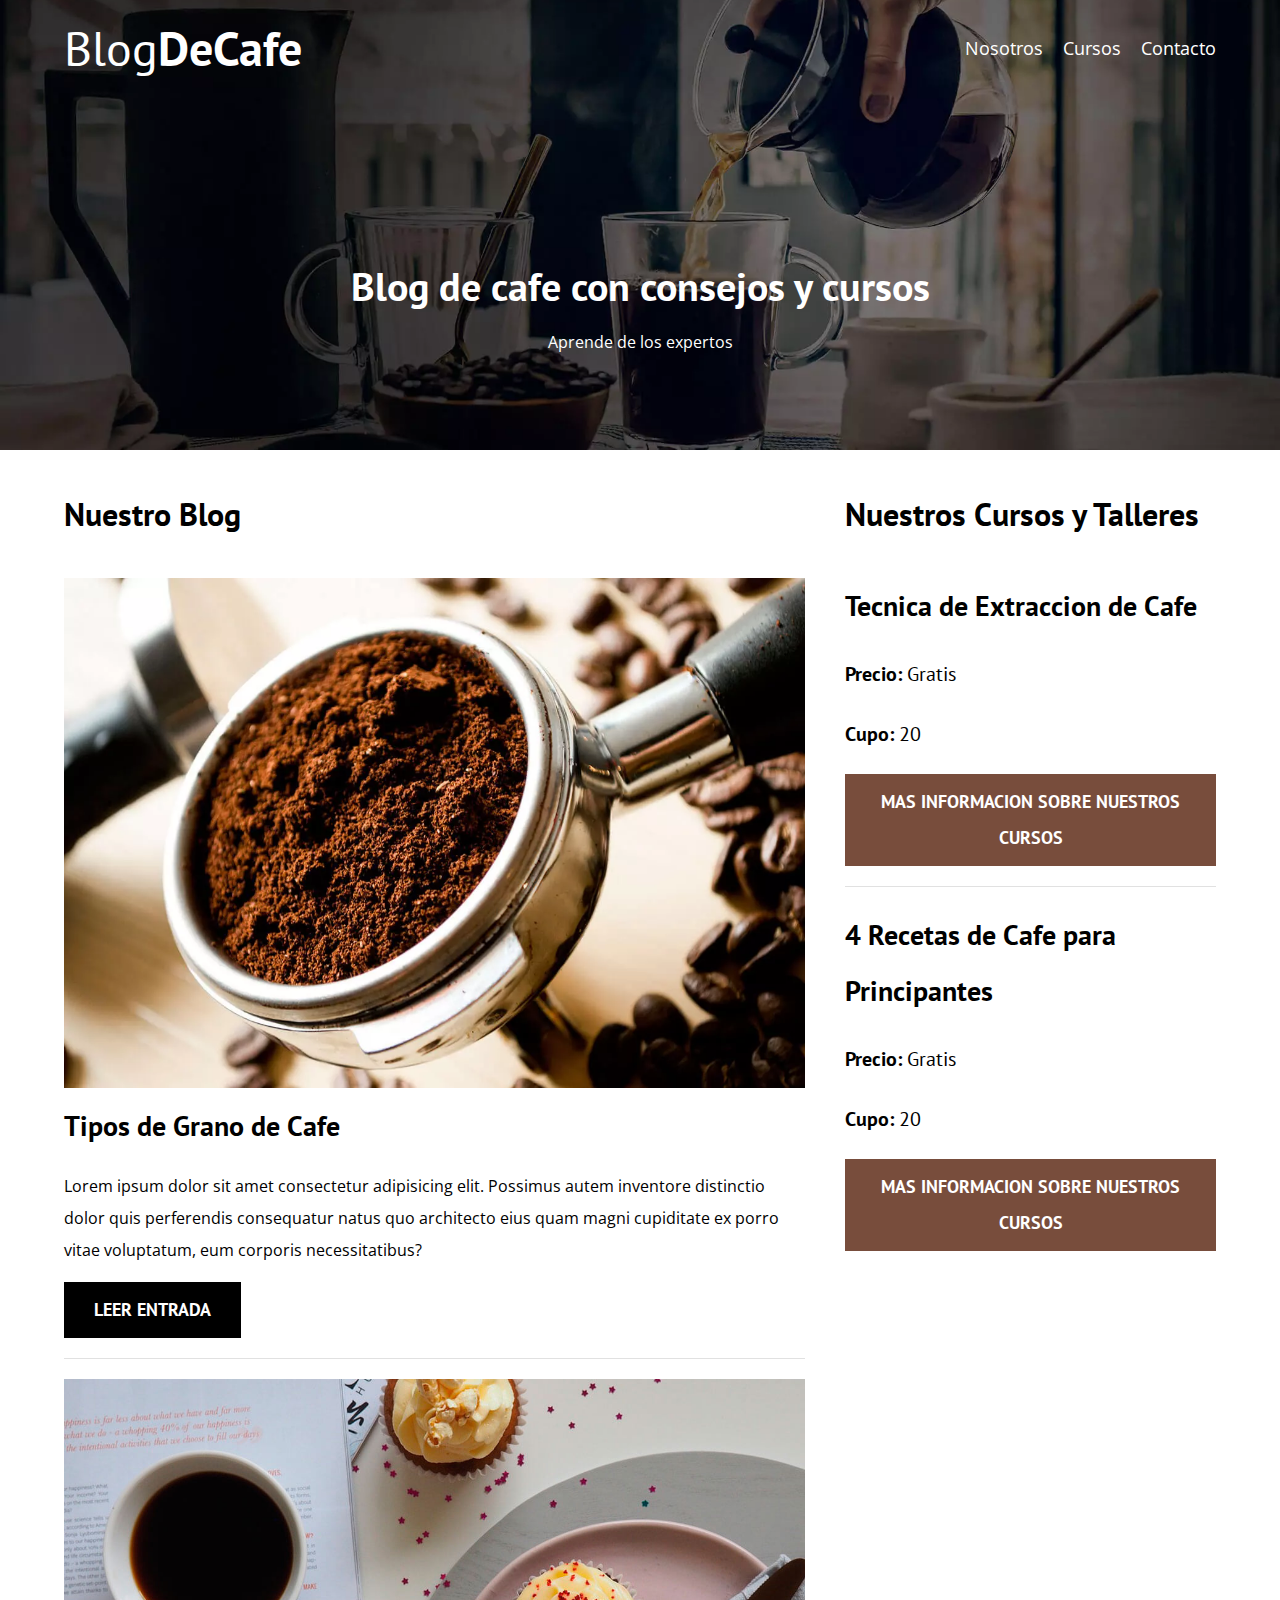
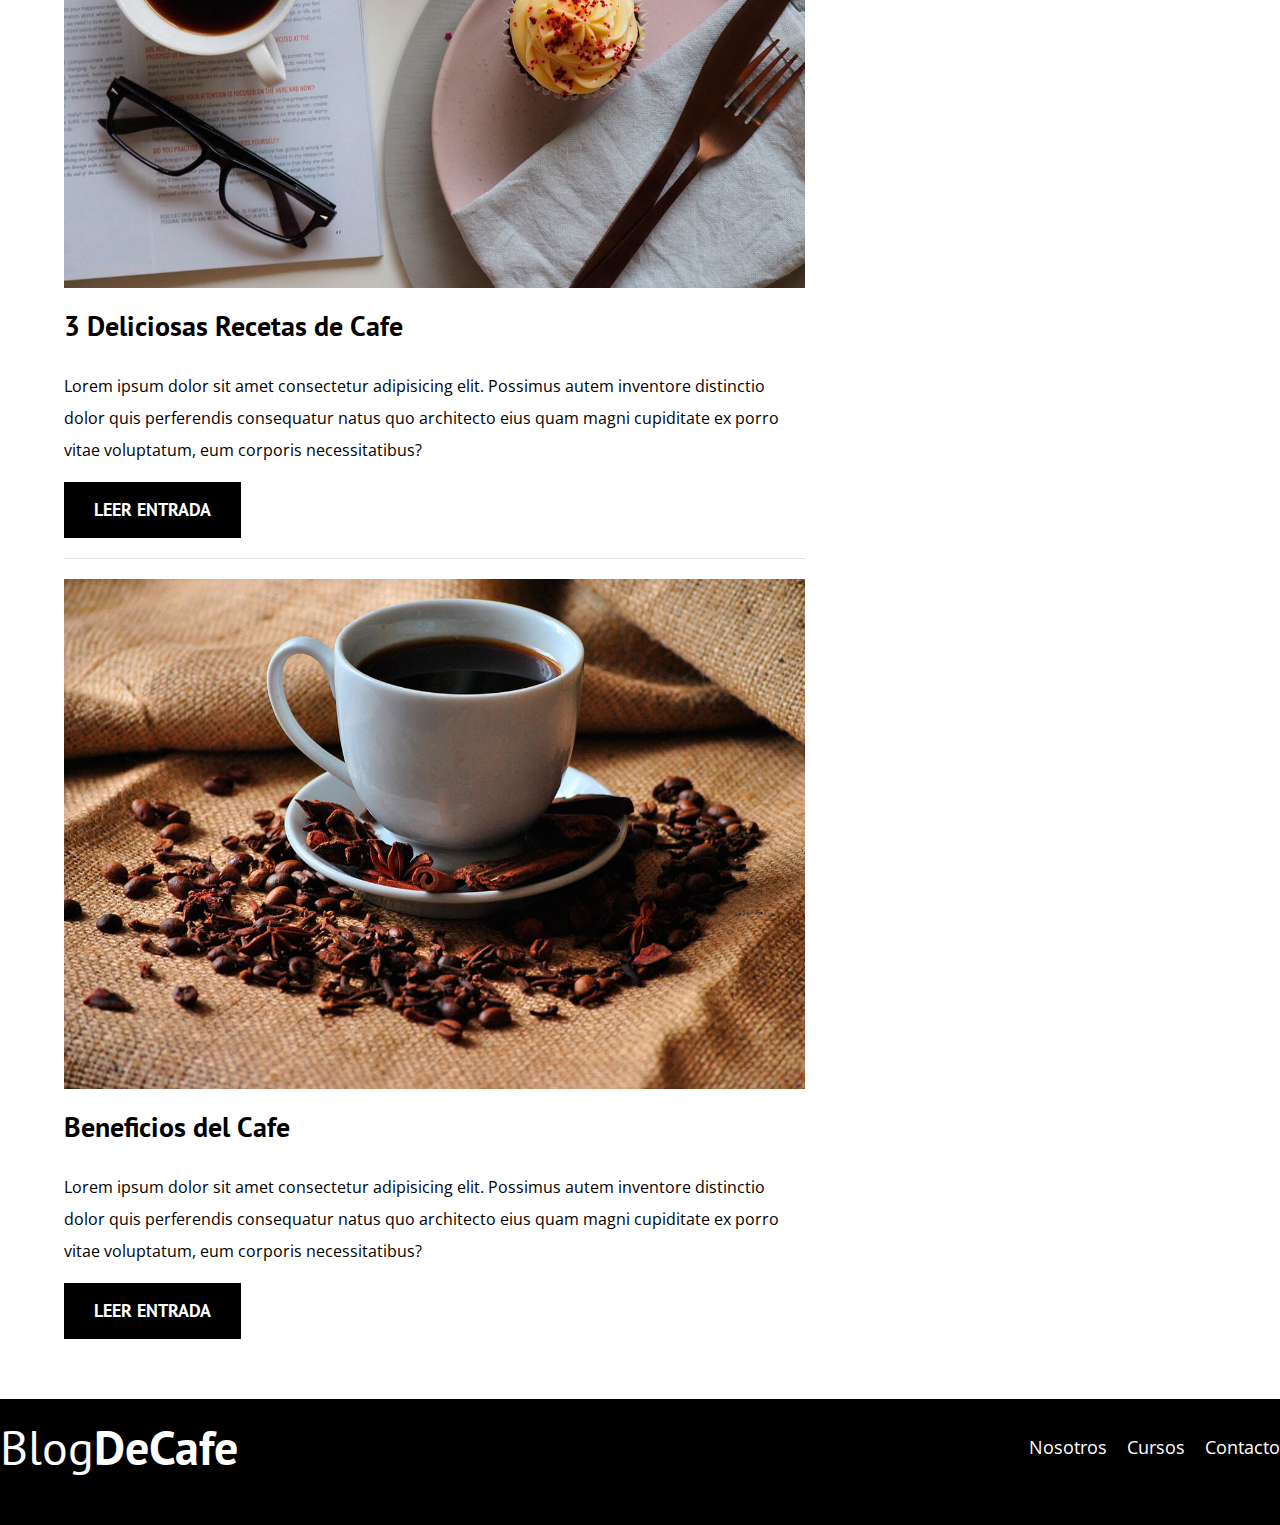
<file: BLOG CAFE/index.html>
<!DOCTYPE html>
<html lang="en">
<head>
    <meta charset="UTF-8">
    <meta name="viewport" content="width=device-width, initial-scale=1.0">
    <title>BlogCafe</title>   
    <meta name="description" content="Pagina web de blog de cafe">
    
    <!-- Prefetch -->
    <link rel="Prefetch" href="nosotros.html" as="document">

    <!-- Preload -->

    <link rel="Preload" href="css/normalize.css" as="style">
    <link rel="stylesheet" href="css/normalize.css">

    <link rel="Preload" href="css/styles.css" as="style">
    <link rel="stylesheet" href="css/styles.css">

    <link rel="Preload" href="https://fonts.googleapis.com/css2?family=Open+Sans&family=PT+Sans:wght@400;700&display=swap" as="font" crossorigin="crossorigin" as="font"> 
    <link href="https://fonts.googleapis.com/css2?family=Open+Sans&family=PT+Sans:wght@400;700&display=swap" rel="stylesheet">

    <link rel="Preload" href="img/blog1.jpg" as="image">

</head>
<body>
    <header class="header">

        <div class="contenedor">
            <div class="barra">
                <a class="logo" href="index.html">
                    <h1 class="logo__nombre no-margin centrar-texto">Blog<span class="logo__bold">DeCafe</span></h1>
                </a>

                <nav class="navegacion">
                    <a href="nosotros.html" class="navegacion__enlace">Nosotros</a>
                    <a href="cursos.html" class="navegacion__enlace">Cursos</a>
                    <a href="contacto.html" class="navegacion__enlace">Contacto</a>
                </nav>
            </div>
        </div>

        <div class="header__texto">
            <h2 class="no-margin">Blog de cafe con consejos y cursos</h2>
            <p class="no-margin">Aprende de los expertos</p>
        </div>
    </header>

    <div class="contenedor contenido-principal">

        <main class="blog">
            <h3>Nuestro Blog</h3>

            <article class="entrada">
                <div class="entrada__imagen">
                    <picture>
                        <source srcset="img/blog1.webp" type="image/webp">
                        <img loading="lazy" src="img/blog1.jpg" alt="imagen blog">
                    </picture>
                    
                </div>

                <div class="entrada__contenido">
                    <h4 class="no-margin">Tipos de Grano de Cafe</h4>
                    <p>Lorem ipsum dolor sit amet consectetur adipisicing elit. Possimus autem inventore distinctio 
                        dolor quis perferendis consequatur natus quo architecto
                        eius quam magni cupiditate ex porro vitae voluptatum, eum corporis necessitatibus?</p>
                    <a href="entrada.html" class="boton boton--primario">Leer Entrada</a>
                </div>
            </article>

            <article class="entrada">
                <div class="entrada__imagen">
                    <img loading="lazy" src="img/blog2.jpg" alt="imagen blog">
                </div>

                <div class="entrada__contenido">
                    <h4 class="no-margin">3 Deliciosas Recetas de Cafe</h4>
                    <p>Lorem ipsum dolor sit amet consectetur adipisicing elit. Possimus autem inventore distinctio 
                        dolor quis perferendis consequatur natus quo architecto
                        eius quam magni cupiditate ex porro vitae voluptatum, eum corporis necessitatibus?</p>
                    <a href="entrada.html" class="boton boton--primario">Leer Entrada</a>
                </div>
            </article>


            <article class="entrada">
                <div class="entrada__imagen">
                    <img loading="lazy" src="img/blog3.jpg" alt="imagen blog">
                </div>

                <div class="entrada__contenido">
                    <h4 class="no-margin">Beneficios del Cafe</h4>
                    <p>Lorem ipsum dolor sit amet consectetur adipisicing elit. Possimus autem inventore distinctio 
                        dolor quis perferendis consequatur natus quo architecto
                        eius quam magni cupiditate ex porro vitae voluptatum, eum corporis necessitatibus?</p>
                    <a href="entrada.html" class="boton boton--primario">Leer Entrada</a>
                </div>
            </article>


        </main>

        <aside class="sidebar">
            <h3>Nuestros Cursos y Talleres</h3>

            <ul class="cursos no-padding"> 

                <li class="widget-curso">
                    <h4 class="no-margin">Tecnica de Extraccion de Cafe</h4>
                    <p class="widget-curso__label">Precio:
                        <span class="widget-curso__info">Gratis</span>
                    </p>

                    <p class="widget-curso__label">Cupo:
                        <span class="widget-curso__info">20</span>
                    </p>
                    <a href="entrada.html" class="boton boton--secundario">Mas Informacion sobre nuestros cursos</a>
                </li>

                <li class="widget-curso">
                    <h4 class="no-margin">4 Recetas de Cafe para Principantes</h4>
                    <p class="widget-curso__label">Precio:
                        <span class="widget-curso__info">Gratis</span>
                    </p>

                    <p class="widget-curso__label">Cupo:
                        <span class="widget-curso__info">20</span>
                    </p>
                    <a href="entrada.html" class="boton boton--secundario">Mas Informacion sobre nuestros cursos</a>
                </li>

            </ul>
        </aside>

    </div>

    <footer class="footer">
        <div class="barra">
            <a class="logo" href="index.html">
                <h1 class="logo__nombre no-margin centrar-texto">Blog<span class="logo__bold">DeCafe</span></h1>
            </a>

            <nav class="navegacion">
                <a href="nosotros.html" class="navegacion__enlace">Nosotros</a>
                <a href="cursos.html" class="navegacion__enlace">Cursos</a>
                <a href="contacto.html" class="navegacion__enlace">Contacto</a>
            </nav>
        </div>
    </footer>

    <script src="js/modernizr.js"></script>
</body>
</html>
</file>
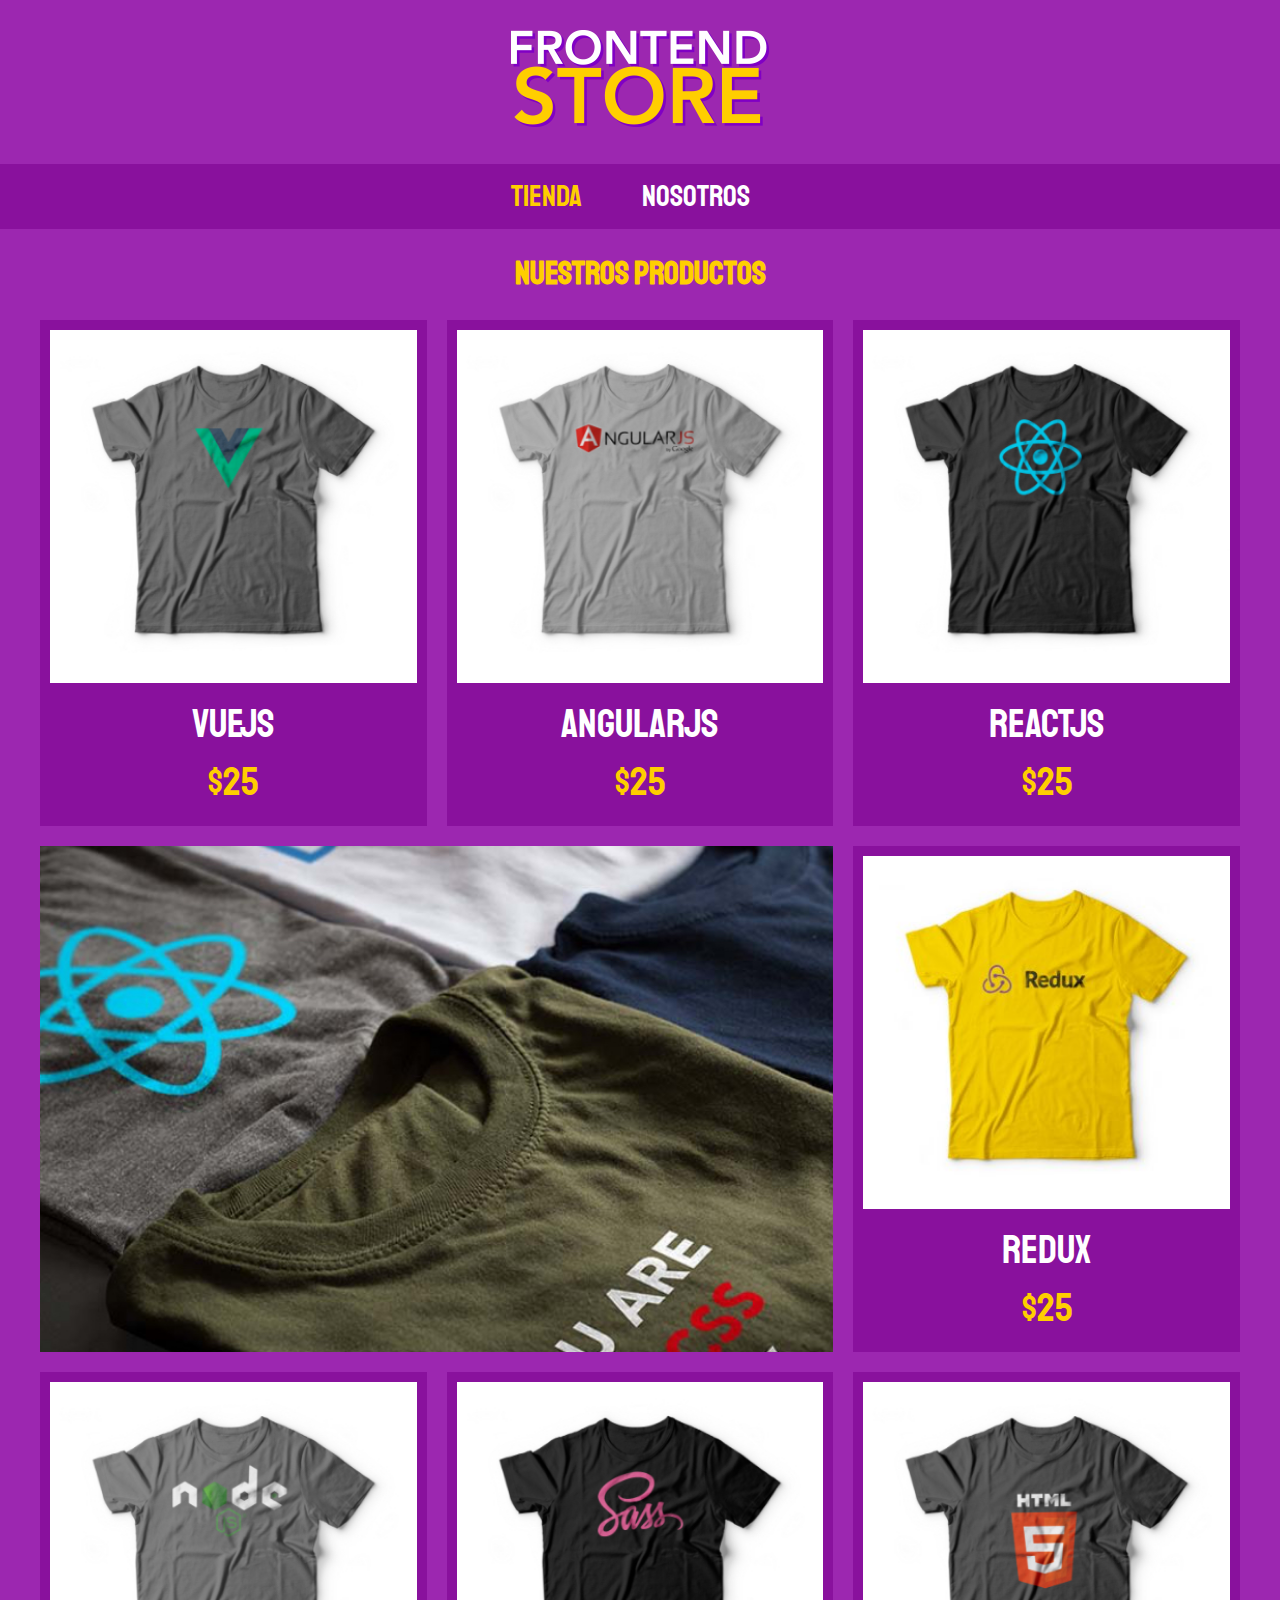
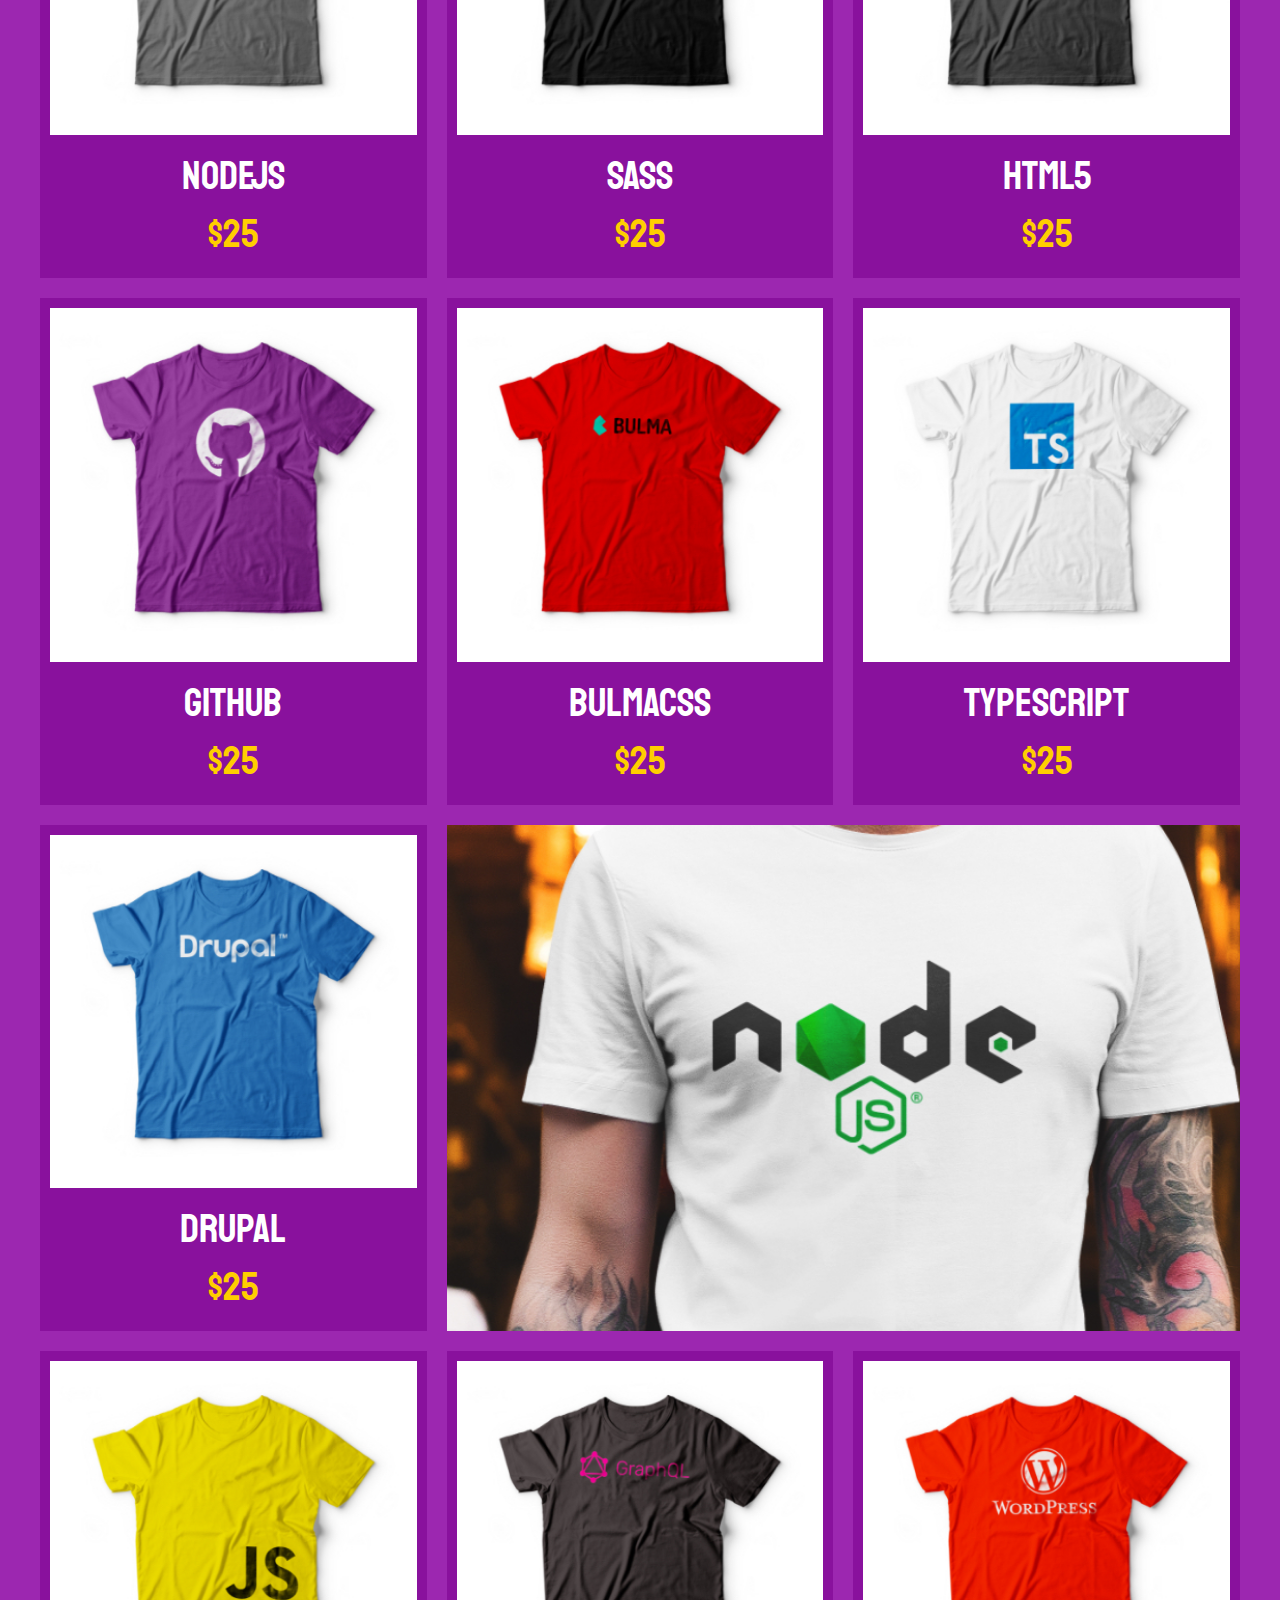
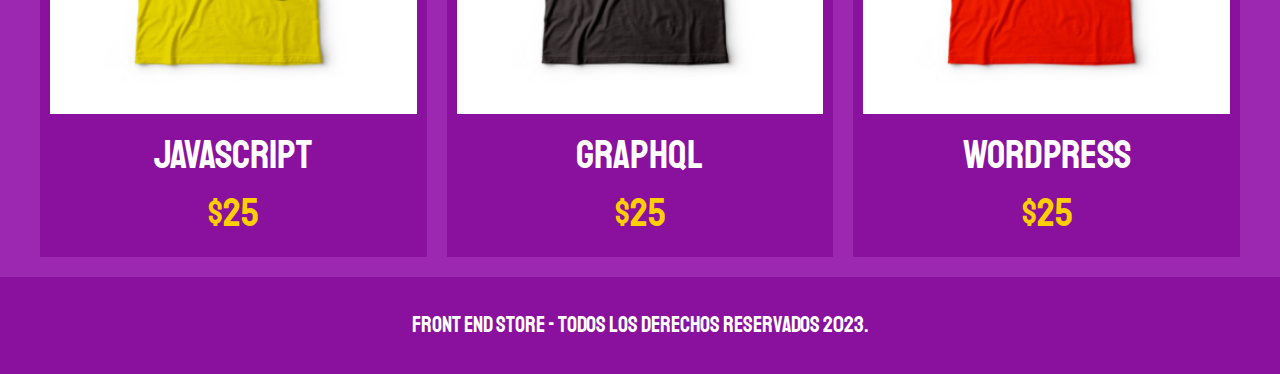
<file: FRONTEND STORE/index.html>
<!DOCTYPE html>
<html lang="en">
<head>
    <meta charset="UTF-8">
    <meta name="viewport" content="width=device-width, initial-scale=1.0">
    <title>Frontend Store</title>
    <link rel="preconnect" href="https://fonts.googleapis.com">
    <link rel="preconnect" href="https://fonts.gstatic.com" crossorigin>
    <link href="https://fonts.googleapis.com/css2?family=Staatliches&display=swap" rel="stylesheet">
    <link href="css/style.css" rel="stylesheet">
    <link href="css/normalize.css" rel="stylesheet">
</head>
<body>
    <header class="header">
        <a href="index.html">
            <img class="header__logo" src="img/logo.png" alt="logotipo"> 
        </a>
    </header>

    <nav class="navegacion">
        <a class="navegacion__enlace navegacion__enlace--activo" href="index.html">Tienda</a>
        <a class="navegacion__enlace" href="Nosotros.html">Nosotros</a>
    </nav>

    <main class="contenedor"> 
        <h1>Nuestros Productos</h1>

        <div class="grid">
            
            <div class="producto">
                <a href="Producto.html">
                    <img src="img/1.jpg" alt="imagen camisa" class="producto__imagen">

                    <div  class="producto__informacion">
                        <p class="producto__nombre">VueJS</p>
                        <p class="producto__precio">$25</p>
                    </div>
                </a>
            </div>

            <div class="producto">
                <a href="Producto.html">
                    <img src="img/2.jpg" alt="imagen camisa" class="producto__imagen">

                    <div  class="producto__informacion">
                        <p class="producto__nombre">AngularJS</p>
                        <p class="producto__precio">$25</p>
                    </div>
                </a>
            </div>

            <div class="producto">
                <a href="Producto.html">
                    <img src="img/3.jpg" alt="imagen camisa" class="producto__imagen">

                    <div  class="producto__informacion">
                        <p class="producto__nombre">ReactJS</p>
                        <p class="producto__precio">$25</p>
                    </div>
                </a>
            </div>

            <div class="grafico grafico--camisas">
            </div>

            <div class="producto">
                <a href="Producto.html">
                    <img src="img/4.jpg" alt="imagen camisa" class="producto__imagen">

                    <div  class="producto__informacion">
                        <p class="producto__nombre">Redux</p>
                        <p class="producto__precio">$25</p>
                    </div>
                </a>
            </div>

            <div class="producto">
                <a href="Producto.html">
                    <img src="img/5.jpg" alt="imagen camisa" class="producto__imagen">

                    <div  class="producto__informacion">
                        <p class="producto__nombre">NodeJS</p>
                        <p class="producto__precio">$25</p>
                    </div>
                </a>
            </div>

            <div class="producto">
                <a href="Producto.html">
                    <img src="img/6.jpg" alt="imagen camisa" class="producto__imagen">

                    <div  class="producto__informacion">
                        <p class="producto__nombre">SASS</p>
                        <p class="producto__precio">$25</p>
                    </div>
                </a>
            </div>

            <div class="producto">
                <a href="Producto.html">
                    <img src="img/7.jpg" alt="imagen camisa" class="producto__imagen">

                    <div  class="producto__informacion">
                        <p class="producto__nombre">HTML5</p>
                        <p class="producto__precio">$25</p>
                    </div>
                </a>
            </div>

            <div class="producto">
                <a href="Producto.html">
                    <img src="img/8.jpg" alt="imagen camisa" class="producto__imagen">

                    <div  class="producto__informacion">
                        <p class="producto__nombre">Github</p>
                        <p class="producto__precio">$25</p>
                    </div>
                </a>
            </div>

            <div class="producto">
                <a href="Producto.html">
                    <img src="img/9.jpg" alt="imagen camisa" class="producto__imagen">

                    <div  class="producto__informacion">
                        <p class="producto__nombre">BulmaCSS</p>
                        <p class="producto__precio">$25</p>
                    </div>
                </a>
            </div>

            <div class="producto">
                <a href="Producto.html">
                    <img src="img/10.jpg" alt="imagen camisa" class="producto__imagen">

                    <div  class="producto__informacion">
                        <p class="producto__nombre">TypeScript</p>
                        <p class="producto__precio">$25</p>
                    </div>
                </a>
            </div>

            <div class="producto">
                <a href="Producto.html">
                    <img src="img/11.jpg" alt="imagen camisa" class="producto__imagen">

                    <div  class="producto__informacion">
                        <p class="producto__nombre">Drupal</p>
                        <p class="producto__precio">$25</p>
                    </div>
                </a>
            </div>

            <div class="producto">
                <a href="Producto.html">
                    <img src="img/12.jpg" alt="imagen camisa" class="producto__imagen">

                    <div  class="producto__informacion">
                        <p class="producto__nombre">JavaScript</p>
                        <p class="producto__precio">$25</p>
                    </div>
                </a>
            </div>

            <div class="producto">
                <a href="Producto.html">
                    <img src="img/13.jpg" alt="imagen camisa" class="producto__imagen">

                    <div  class="producto__informacion">
                        <p class="producto__nombre">GraphQL</p>
                        <p class="producto__precio">$25</p>
                    </div>
                </a>
            </div>

            <div class="producto">
                <a href="Producto.html">
                    <img src="img/14.jpg" alt="imagen camisa" class="producto__imagen">

                    <div  class="producto__informacion">
                        <p class="producto__nombre">WordPress</p>
                        <p class="producto__precio">$25</p>
                    </div>
                </a>
            </div>

            
            <div class="grafico grafico--node"></div>

        </div>

    </main>


    <footer class="footer">
        <p class="footer__texto">Front End Store - Todos los derechos Reservados 2023. </p>
    </footer>
</body>


</html>
</file>
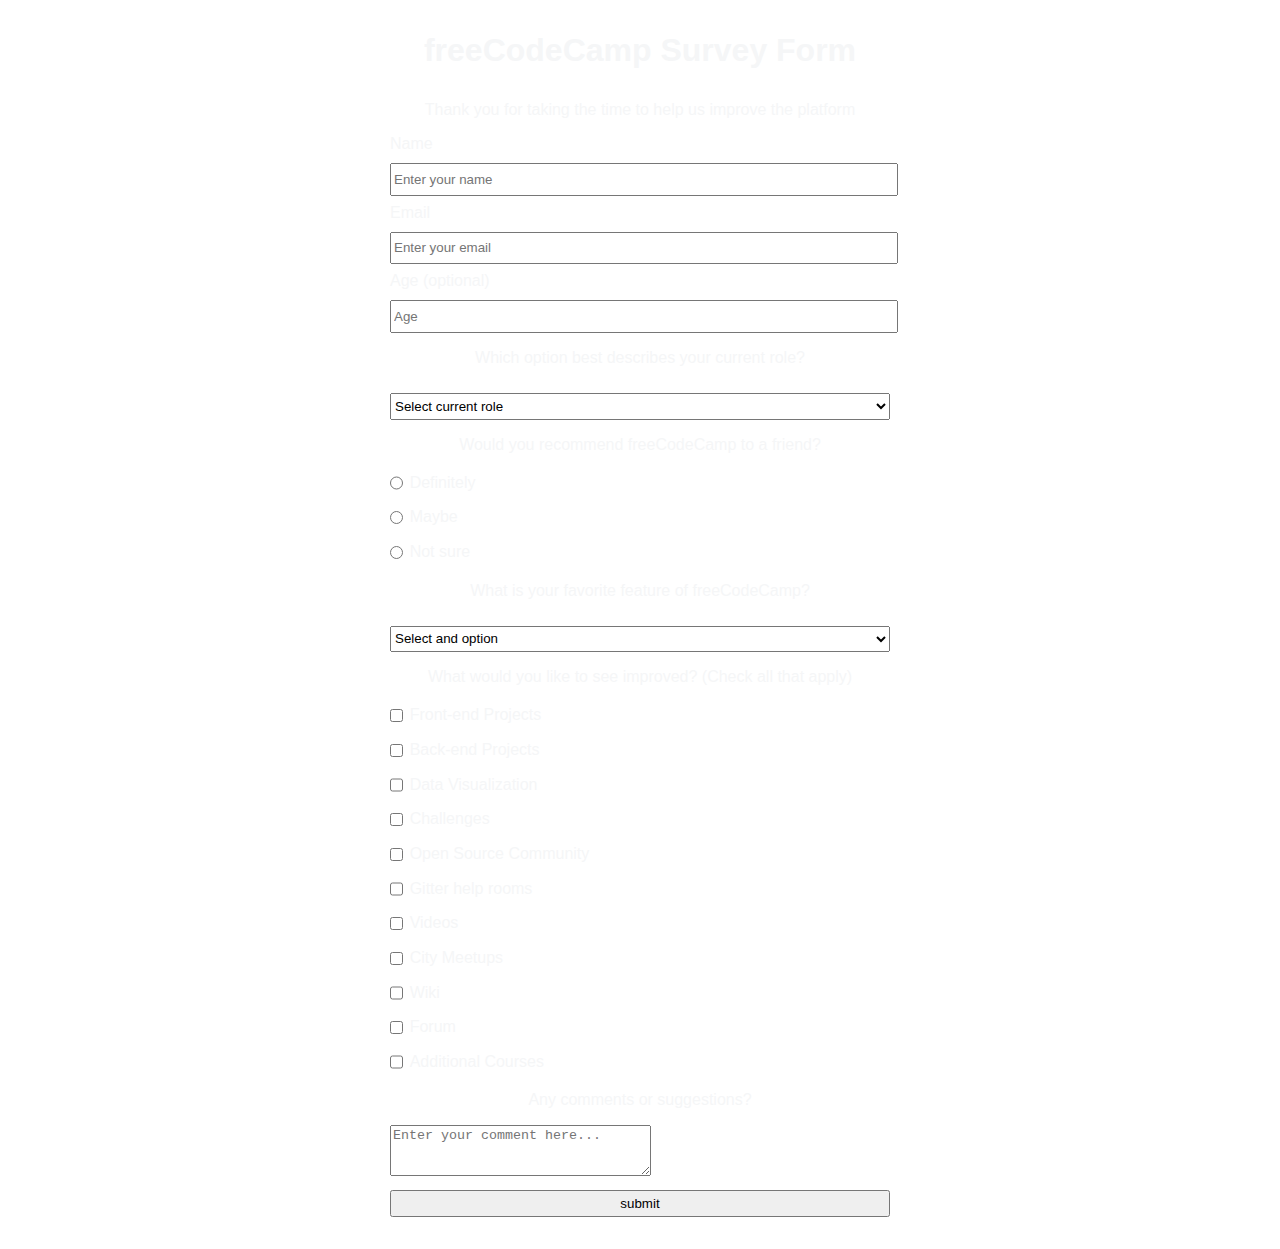
<file: Survey form/index.html>
<!DOCTYPE html>
<html lang="en">

  <head>
    <meta charset="UTF-8">
    <title id="survey=form">freeCodeCamp Survey Form
</title>
    <link rel="stylesheet" href="styles.css" />
  </head>

<body>
  <div class="container">
    <header class="header">
    <h1 id="title" class="text-center">freeCodeCamp Survey Form</h1>
    <p id="description" clas="description text-center">Thank you for taking the time to help us improve the platform</p>
    </header>


    <form id="survey-form"> 

    <div class=form-group> <label id="name-label">Name <input id="name" name="name" type="text" placeholder="Enter your name" required></label></div>

    <div class="form-group"><label id="email-label">Email<input id="email" name="email" type="email" placeholder="Enter your email" required/></label></div>

    <div class="form-group"> <label id="number-label">Age
    (optional) <input id="number" type="number" name="age" min="10" max="99" placeholder="Age" required/></label><div>

    <div class="form-group"><p>Which option best describes your current role?</p>
    <select id="dropdown" name="referrer">
    <option disabled selected value>Select current role</option>
                <option value="1">Student</option>
                <option value="2">Full Time Job</option>
                <option value="3">Full Time Learner</option>
                <option value="4">Prefer not to say </option>
                <option value="5">Other</option>
    </select>
    </div>

    <div class="form-group"><p>Would you recommend freeCodeCamp to a friend?</p>
    <label><input type="radio" class="inline" value="1" name="recommend">Definitely</label>
    <label><input type="radio" class="inline" value="2" name="recommend"/>Maybe</label>
    <label><input type="radio" class="inline" value="3" name="recommend"/>Not sure</label></div>

    <div class="form-group"><p>What is your favorite feature of freeCodeCamp?</p>
    <select>
    <option disabled selected value>Select and option</option>
    <option value="1">Challenges</option>
    <option value="2"> Projects</option>
    <option value="3">Community</option>
    <option value="4">Open Source</option>
    </select></div>

    <div class="form-group">
    <p>What would you like to see improved? (Check all that apply)</p>
    <label><input type="checkbox" class="inline" value="1">Front-end Projects</label>
    <label><input type="checkbox" class="inline" value="2">Back-end Projects</label>
    <label><input type="checkbox" class="inline" value="3">Data Visualization</label>
    <label><input type="checkbox" class="inline" value="4">Challenges</label>
    <label><input type="checkbox" class="inline" value="5">Open Source Community</label>
    <label><input type="checkbox" class="inline" value="6">Gitter help rooms<label>
    <label><input type="checkbox" class="inline" value="7">Videos<label>
    <label><input type="checkbox" class="inline" value="8">City Meetups<label>
    <label><input type="checkbox" class="inline" value="9">Wiki<label>
    <label><input type="checkbox" class="inline" value="10">Forum<label>
    <label><input type="checkbox" class="inline" value="11">Additional Courses<label>
    </div>

    <div class="form-group"><p>Any comments or suggestions?</p>
    <textarea id="comment" name="comment" rows="3" cols="30" placeholder="Enter your comment here..."></textarea></div>

    <input id="submit" type="submit" value="submit">
    
    



     
    </form>
  </div>
  </body> 
</html>
</file>
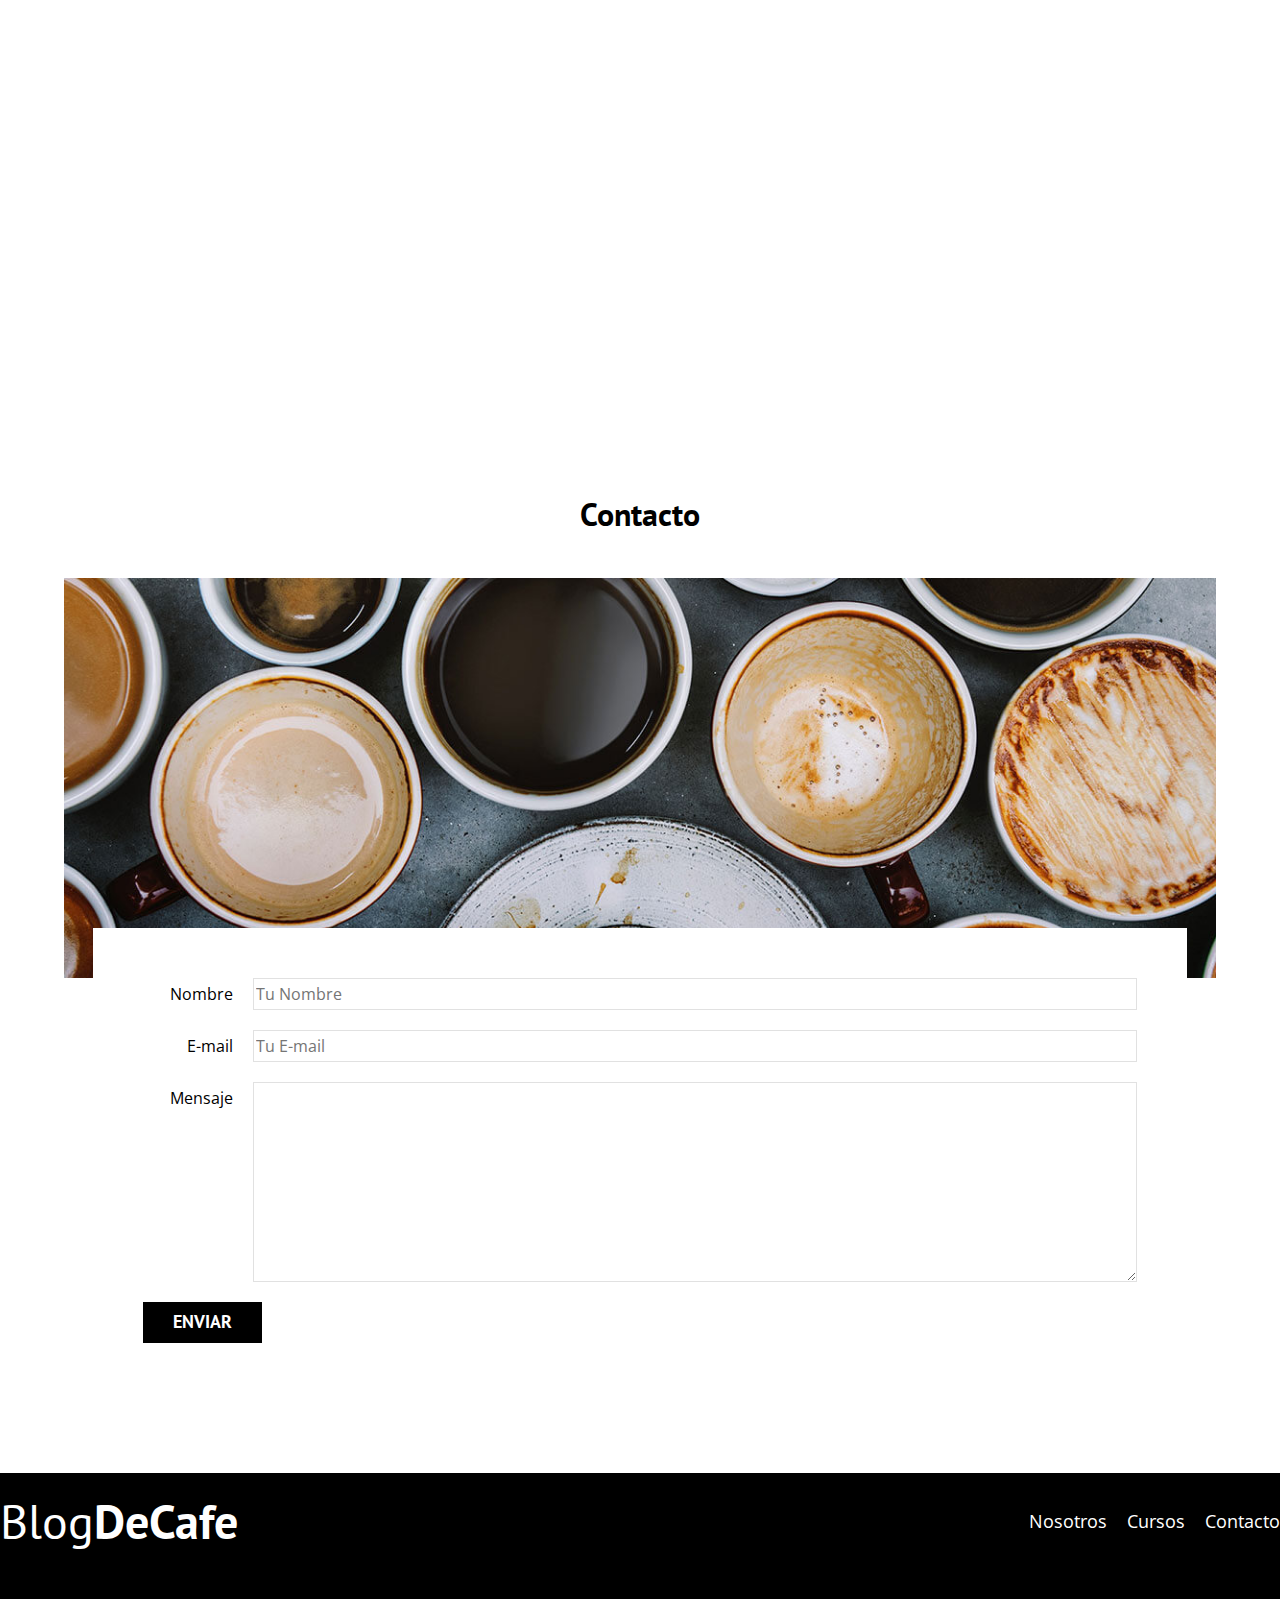
<file: BLOG CAFE/contacto.html>
<!DOCTYPE html>
<html lang="en">
<head>
    <meta charset="UTF-8">
    <meta name="viewport" content="width=device-width, initial-scale=1.0">
    <title>BlogCafe</title>
    <link rel="stylesheet" href="css/normalize.css">
    <link rel="preconnect" href="https://fonts.googleapis.com">
    <link rel="preconnect" href="https://fonts.gstatic.com" crossorigin>
    <link href="https://fonts.googleapis.com/css2?family=Open+Sans&family=PT+Sans:wght@400;700&display=swap" rel="stylesheet">
    <link rel="stylesheet" href="css/styles.css">

</head>
<body>
    <header class="header">

        <div class="contenedor">
            <div class="barra">
                <a class="logo" href="index.html">
                    <h1 class="logo__nombre no-margin centrar-texto">Blog<span class="logo__bold">DeCafe</span></h1>
                </a>

                <nav class="navegacion">
                    <a href="nosotros.html" class="navegacion__enlace">Nosotros</a>
                    <a href="cursos.html" class="navegacion__enlace">Cursos</a>
                    <a href="contacto.html" class="navegacion__enlace">Contacto</a>
                </nav>
            </div>
        </div>

        <div class="header__texto">
            <h2 class="no-margin">Blog de cafe con consejos y cursos</h2>
            <p class="no-margin">Aprende de los expertos</p>
        </div>
    </header>

    <main class="contenedor">
        <h3 class="centrar-texto">Contacto</h3>

        <div class="contacto-bg"></div>
        
        <form class="formulario"> 
            <div class="campo">
                <label class="campo__label" for="nombre">Nombre</label>
                <input  class="campo__field" type="text" placeholder="Tu Nombre" id="nombre">
            </div>

            <div class="campo">
                <label class="campo__label" for="email">E-mail</label>
                <input class="campo__field" type="email" placeholder="Tu E-mail" id="email">
            </div>

            <div class="campo">
                <label class="campo__label" for="mensaje">Mensaje</label>
                <textarea class="campo__field campo__field--textarea" id="mensaje"></textarea>
            </div>

            <div class="campo">
                <input type="submit" value="Enviar" class="boton boton--primario"
            </div>
        </form>
       

    </main>

    <footer class="footer">
        <div class="barra">
            <a class="logo" href="index.html">
                <h1 class="logo__nombre no-margin centrar-texto">Blog<span class="logo__bold">DeCafe</span></h1>
            </a>

            <nav class="navegacion">
                <a href="nosotros.html" class="navegacion__enlace">Nosotros</a>
                <a href="cursos.html" class="navegacion__enlace">Cursos</a>
                <a href="contacto.html" class="navegacion__enlace">Contacto</a>
            </nav>
        </div>
    </footer>

</body>
</html>
</file>
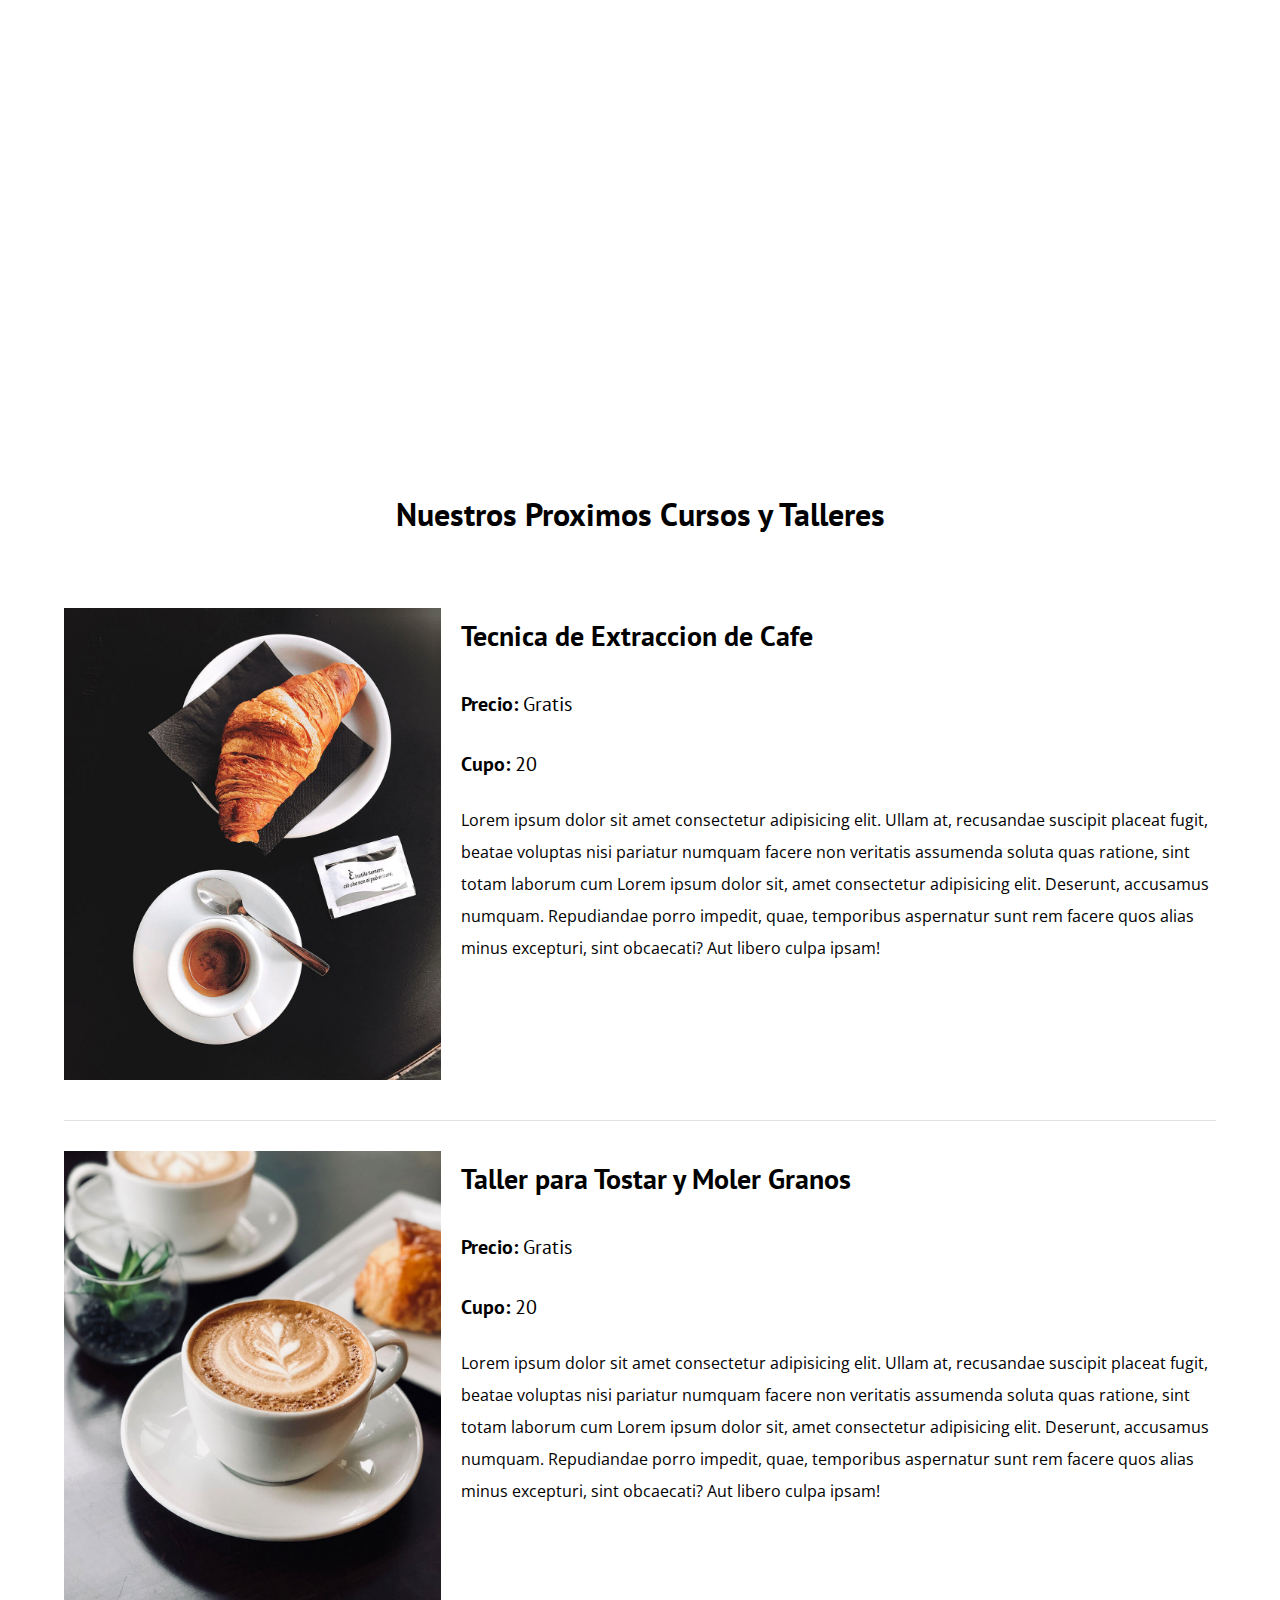
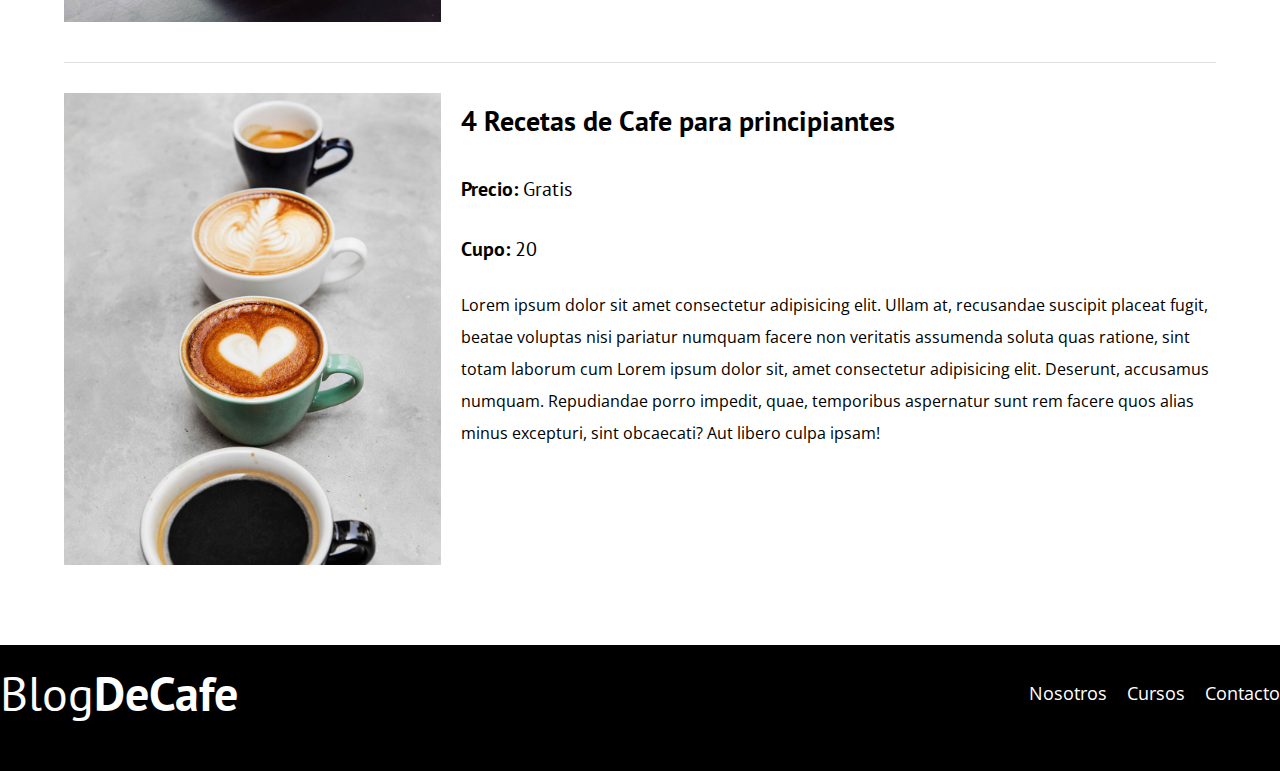
<file: BLOG CAFE/cursos.html>
<!DOCTYPE html>
<html lang="en">
<head>
    <meta charset="UTF-8">
    <meta name="viewport" content="width=device-width, initial-scale=1.0">
    <title>BlogCafe</title>
    <link rel="stylesheet" href="css/normalize.css">
    <link rel="preconnect" href="https://fonts.googleapis.com">
    <link rel="preconnect" href="https://fonts.gstatic.com" crossorigin>
    <link href="https://fonts.googleapis.com/css2?family=Open+Sans&family=PT+Sans:wght@400;700&display=swap" rel="stylesheet">
    <link rel="stylesheet" href="css/styles.css">

</head>
<body>
    <header class="header">

        <div class="contenedor">
            <div class="barra">
                <a class="logo" href="index.html">
                    <h1 class="logo__nombre no-margin centrar-texto">Blog<span class="logo__bold">DeCafe</span></h1>
                </a>

                <nav class="navegacion">
                    <a href="nosotros.html" class="navegacion__enlace">Nosotros</a>
                    <a href="cursos.html" class="navegacion__enlace">Cursos</a>
                    <a href="contacto.html" class="navegacion__enlace">Contacto</a>
                </nav>
            </div>
        </div>

        <div class="header__texto">
            <h2 class="no-margin">Blog de cafe con consejos y cursos</h2>
            <p class="no-margin">Aprende de los expertos</p>
        </div>
    </header>

    <main class="contenedor">
        <h3 class="centrar-texto">Nuestros Proximos Cursos y Talleres</h3>
        
        <div class="curso">
            <div class="curso__imagen">
                <img src="img/curso1.jpg" alt="imagen del curso">
            </div>

            <div class="curso__informacion">
                <h4 class="no-margin">Tecnica de Extraccion de Cafe</h4>
            <p class="curso__label">Precio:
                <span class="curso__info">Gratis</span>
            </p>

            <p class="curso__label">Cupo:
                <span class="curso__info">20</span>
            </p>
            <p class="curso__descripcion">Lorem ipsum dolor sit amet consectetur adipisicing elit. Ullam at, recusandae suscipit placeat fugit, beatae voluptas nisi pariatur numquam facere non veritatis
                 assumenda soluta quas ratione, sint totam laborum cum Lorem ipsum dolor sit, amet consectetur adipisicing elit. Deserunt, accusamus numquam. Repudiandae porro impedit, quae, temporibus aspernatur sunt rem facere quos alias minus excepturi, 
                 sint obcaecati? Aut libero culpa ipsam!</p>
           
            </div>
        </div>

        <div class="curso">
            <div class="curso__imagen">
                <img src="img/curso2.jpg" alt="imagen del curso">
            </div>

            <div class="curso__informacion">
                <h4 class="no-margin">Taller para Tostar y Moler Granos</h4>
            <p class="curso__label">Precio:
                <span class="curso__info">Gratis</span>
            </p>

            <p class="curso__label">Cupo:
                <span class="curso__info">20</span>
            </p>
            <p class="curso__descripcion">Lorem ipsum dolor sit amet consectetur adipisicing elit. Ullam at, recusandae suscipit placeat fugit, beatae voluptas nisi pariatur numquam facere non veritatis
                 assumenda soluta quas ratione, sint totam laborum cum Lorem ipsum dolor sit, amet consectetur adipisicing elit. Deserunt, accusamus numquam. Repudiandae porro impedit, quae, temporibus aspernatur sunt rem facere quos alias minus excepturi, 
                 sint obcaecati? Aut libero culpa ipsam!</p>
           
            </div>
        </div>

        <div class="curso">
            <div class="curso__imagen">
                <img src="img/curso3.jpg" alt="imagen del curso">
            </div>

            <div class="curso__informacion">
                <h4 class="no-margin">4 Recetas de Cafe para principiantes</h4>
            <p class="curso__label">Precio:
                <span class="curso__info">Gratis</span>
            </p>

            <p class="curso__label">Cupo:
                <span class="curso__info">20</span>
            </p>
            <p class="curso__descripcion">Lorem ipsum dolor sit amet consectetur adipisicing elit. Ullam at, recusandae suscipit placeat fugit, beatae voluptas nisi pariatur numquam facere non veritatis
                 assumenda soluta quas ratione, sint totam laborum cum Lorem ipsum dolor sit, amet consectetur adipisicing elit. Deserunt, accusamus numquam. Repudiandae porro impedit, quae, temporibus aspernatur sunt rem facere quos alias minus excepturi, 
                 sint obcaecati? Aut libero culpa ipsam!</p>
           
            </div>
        </div>

    </main>

    <footer class="footer">
        <div class="barra">
            <a class="logo" href="index.html">
                <h1 class="logo__nombre no-margin centrar-texto">Blog<span class="logo__bold">DeCafe</span></h1>
            </a>

            <nav class="navegacion">
                <a href="nosotros.html" class="navegacion__enlace">Nosotros</a>
                <a href="cursos.html" class="navegacion__enlace">Cursos</a>
                <a href="contacto.html" class="navegacion__enlace">Contacto</a>
            </nav>
        </div>
    </footer>

</body>
</html>
</file>
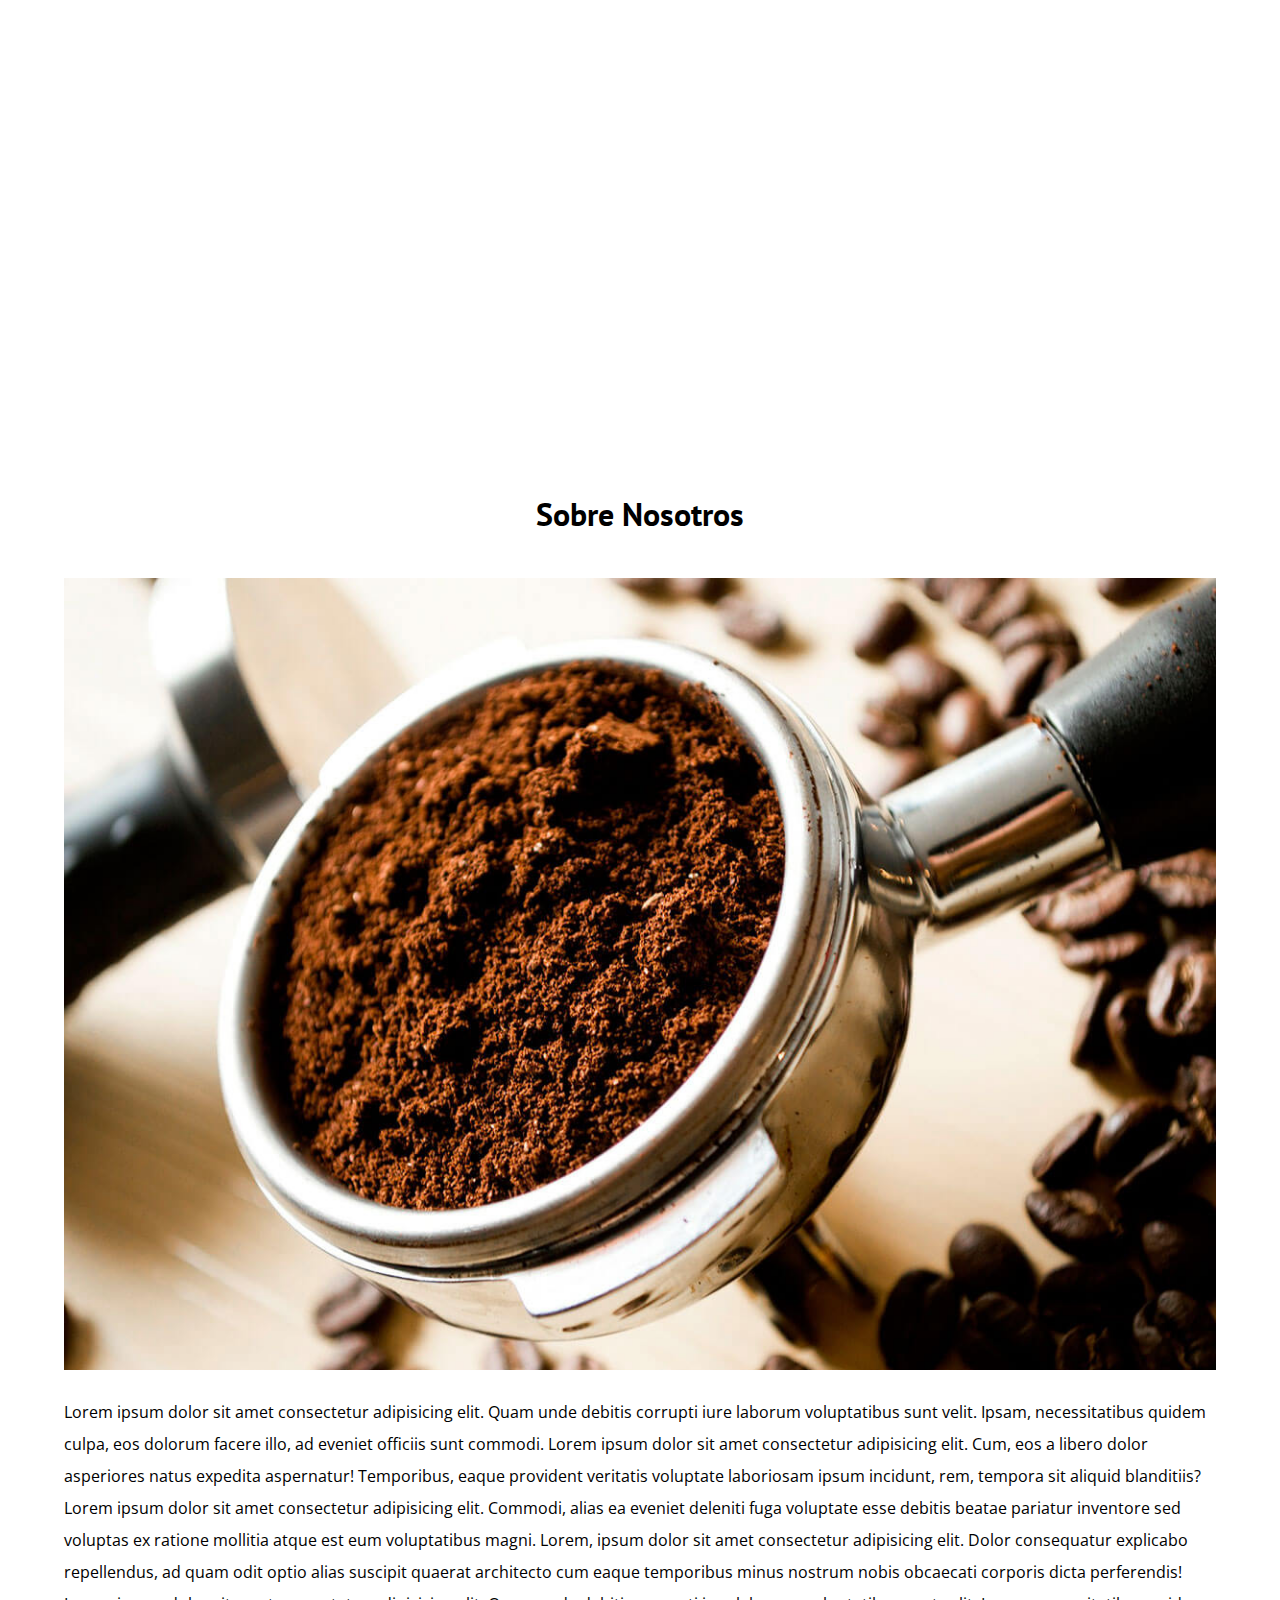
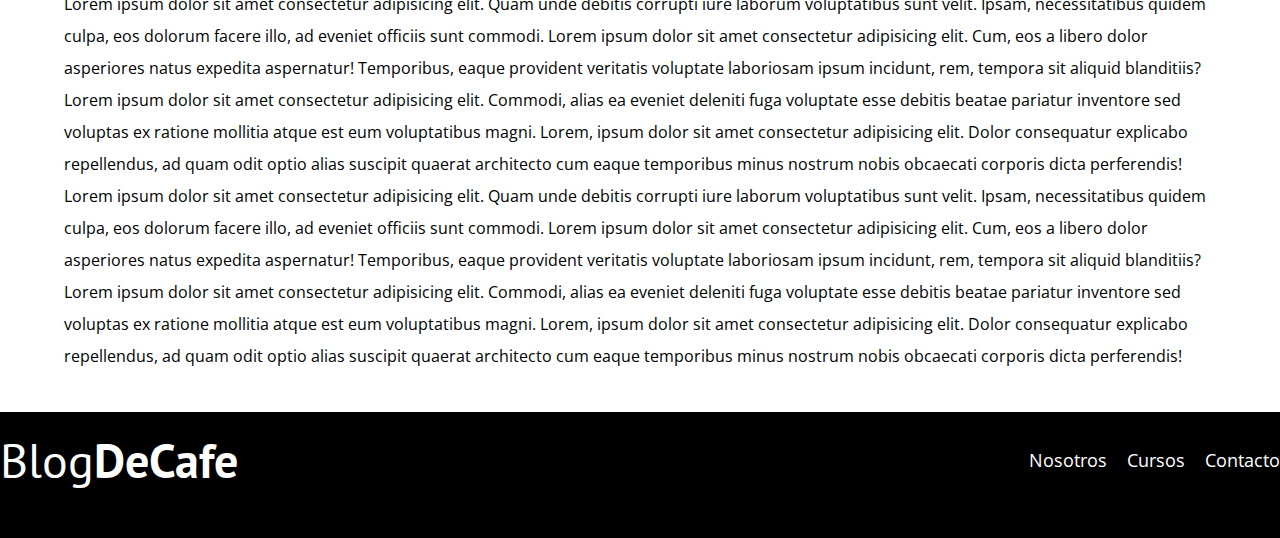
<file: BLOG CAFE/entrada.html>
<!DOCTYPE html>
<html lang="en">
<head>
    <meta charset="UTF-8">
    <meta name="viewport" content="width=device-width, initial-scale=1.0">
    <title>BlogCafe</title>
    <link rel="stylesheet" href="css/normalize.css">
    <link rel="preconnect" href="https://fonts.googleapis.com">
    <link rel="preconnect" href="https://fonts.gstatic.com" crossorigin>
    <link href="https://fonts.googleapis.com/css2?family=Open+Sans&family=PT+Sans:wght@400;700&display=swap" rel="stylesheet">
    <link rel="stylesheet" href="css/styles.css">

</head>
<body>
    <header class="header">

        <div class="contenedor">
            <div class="barra">
                <a class="logo" href="index.html">
                    <h1 class="logo__nombre no-margin centrar-texto">Blog<span class="logo__bold">DeCafe</span></h1>
                </a>

                <nav class="navegacion">
                    <a href="nosotros.html" class="navegacion__enlace">Nosotros</a>
                    <a href="cursos.html" class="navegacion__enlace">Cursos</a>
                    <a href="contacto.html" class="navegacion__enlace">Contacto</a>
                </nav>
            </div>
        </div>

        <div class="header__texto">
            <h2 class="no-margin">Blog de cafe con consejos y cursos</h2>
            <p class="no-margin">Aprende de los expertos</p>
        </div>
    </header>

    <main class="contenedor">
        <h3 class="centrar-texto">Sobre Nosotros</h3>

        <img src="img/blog1.jpg" alt="imagen blog">
        
        <p>Lorem ipsum dolor sit amet consectetur adipisicing elit. Quam unde debitis corrupti iure laborum voluptatibus sunt velit. Ipsam, necessitatibus quidem culpa, 
            eos dolorum facere illo, ad eveniet officiis sunt commodi. Lorem ipsum dolor sit amet consectetur adipisicing elit. Cum, eos a libero dolor asperiores natus expedita aspernatur! Temporibus, eaque provident veritatis voluptate laboriosam ipsum incidunt, rem, 
            tempora sit aliquid blanditiis? Lorem ipsum dolor sit amet consectetur adipisicing elit. Commodi, alias ea eveniet deleniti fuga voluptate esse debitis beatae pariatur inventore sed voluptas ex ratione mollitia atque est eum voluptatibus magni.
            Lorem, ipsum dolor sit amet consectetur adipisicing elit. Dolor consequatur explicabo repellendus, ad quam odit optio alias suscipit quaerat architecto cum eaque temporibus minus nostrum nobis obcaecati corporis dicta perferendis!
            Lorem ipsum dolor sit amet consectetur adipisicing elit. Quam unde debitis corrupti iure laborum voluptatibus sunt velit. Ipsam, necessitatibus quidem culpa, 
            eos dolorum facere illo, ad eveniet officiis sunt commodi. Lorem ipsum dolor sit amet consectetur adipisicing elit. Cum, eos a libero dolor asperiores natus expedita aspernatur! Temporibus, eaque provident veritatis voluptate laboriosam ipsum incidunt, rem, 
            tempora sit aliquid blanditiis? Lorem ipsum dolor sit amet consectetur adipisicing elit. Commodi, alias ea eveniet deleniti fuga voluptate esse debitis beatae pariatur inventore sed voluptas ex ratione mollitia atque est eum voluptatibus magni.
            Lorem, ipsum dolor sit amet consectetur adipisicing elit. Dolor consequatur explicabo repellendus, ad quam odit optio alias suscipit quaerat architecto cum eaque temporibus minus nostrum nobis obcaecati corporis dicta perferendis!
            Lorem ipsum dolor sit amet consectetur adipisicing elit. Quam unde debitis corrupti iure laborum voluptatibus sunt velit. Ipsam, necessitatibus quidem culpa, 
            eos dolorum facere illo, ad eveniet officiis sunt commodi. Lorem ipsum dolor sit amet consectetur adipisicing elit. Cum, eos a libero dolor asperiores natus expedita aspernatur! Temporibus, eaque provident veritatis voluptate laboriosam ipsum incidunt, rem, 
            tempora sit aliquid blanditiis? Lorem ipsum dolor sit amet consectetur adipisicing elit. Commodi, alias ea eveniet deleniti fuga voluptate esse debitis beatae pariatur inventore sed voluptas ex ratione mollitia atque est eum voluptatibus magni.
            Lorem, ipsum dolor sit amet consectetur adipisicing elit. Dolor consequatur explicabo repellendus, ad quam odit optio alias suscipit quaerat architecto cum eaque temporibus minus nostrum nobis obcaecati corporis dicta perferendis!
        </p>
       

    </main>

    <footer class="footer">
        <div class="barra">
            <a class="logo" href="index.html">
                <h1 class="logo__nombre no-margin centrar-texto">Blog<span class="logo__bold">DeCafe</span></h1>
            </a>

            <nav class="navegacion">
                <a href="nosotros.html" class="navegacion__enlace">Nosotros</a>
                <a href="cursos.html" class="navegacion__enlace">Cursos</a>
                <a href="contacto.html" class="navegacion__enlace">Contacto</a>
            </nav>
        </div>
    </footer>

</body>
</html>
</file>
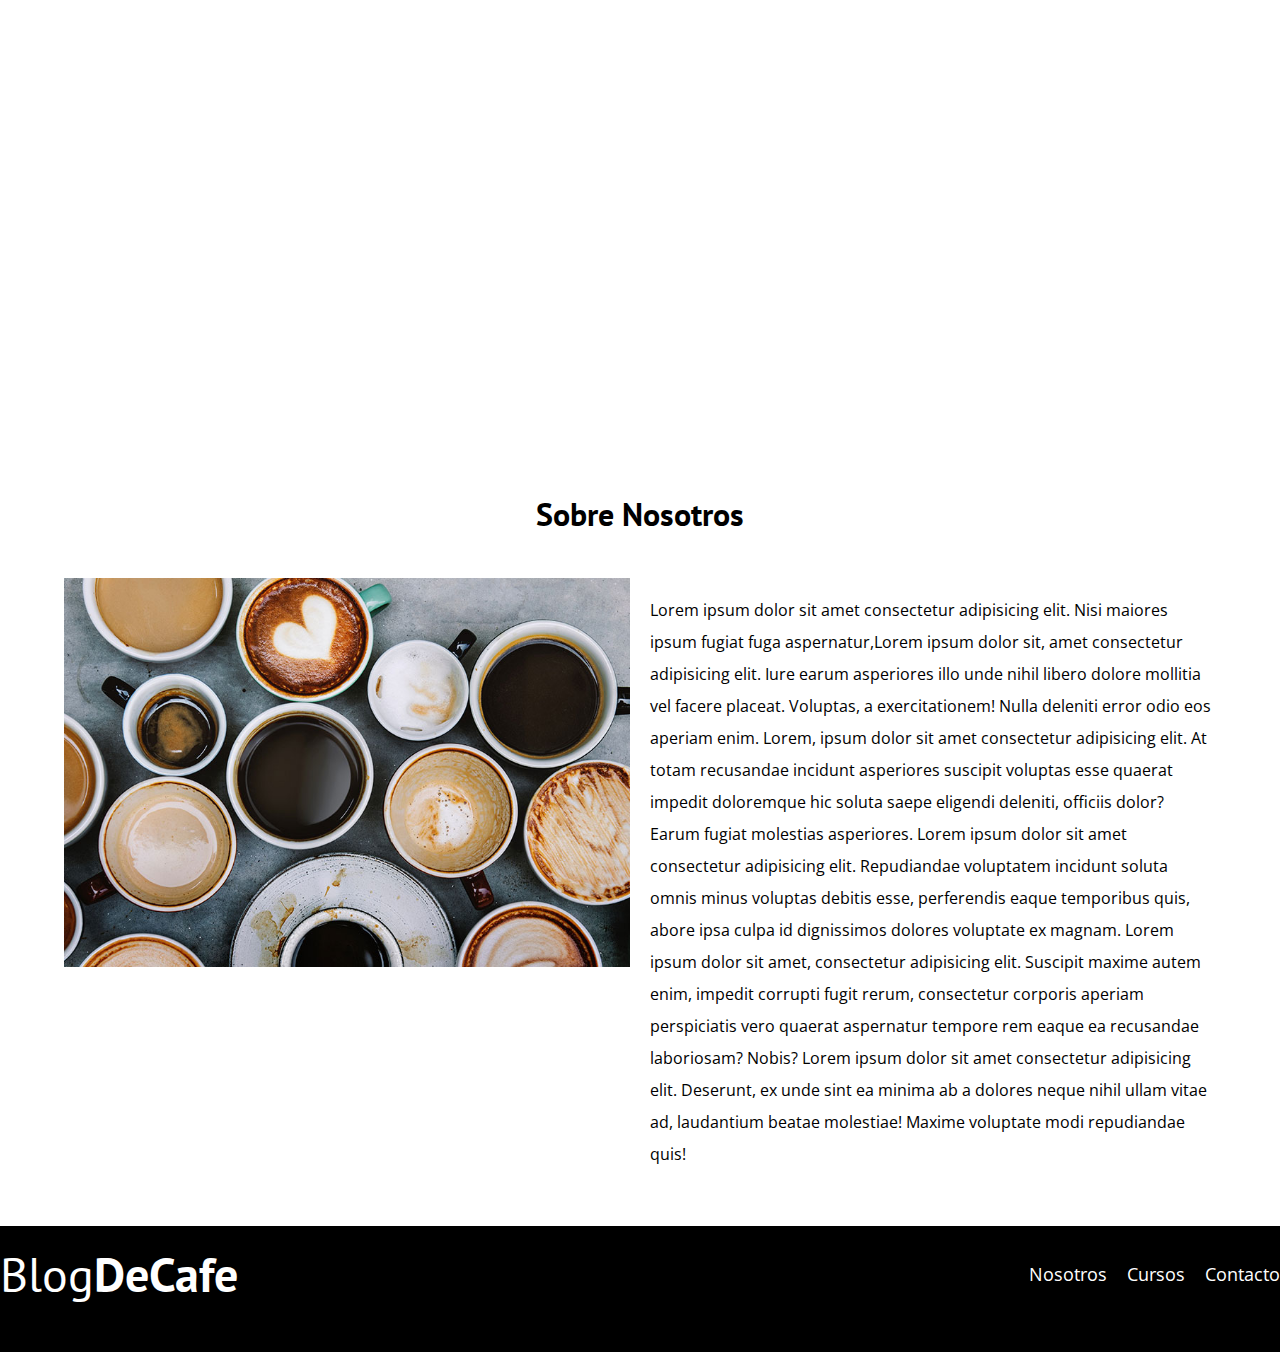
<file: BLOG CAFE/nosotros.html>
<!DOCTYPE html>
<html lang="en">
<head>
    <meta charset="UTF-8">
    <meta name="viewport" content="width=device-width, initial-scale=1.0">
    <title>BlogCafe</title>
    <link rel="stylesheet" href="css/normalize.css">
    <link rel="preconnect" href="https://fonts.googleapis.com">
    <link rel="preconnect" href="https://fonts.gstatic.com" crossorigin>
    <link href="https://fonts.googleapis.com/css2?family=Open+Sans&family=PT+Sans:wght@400;700&display=swap" rel="stylesheet">
    <link rel="stylesheet" href="css/styles.css">

</head>
<body>
    <header class="header">

        <div class="contenedor">
            <div class="barra">
                <a class="logo" href="index.html">
                    <h1 class="logo__nombre no-margin centrar-texto">Blog<span class="logo__bold">DeCafe</span></h1>
                </a>

                <nav class="navegacion">
                    <a href="nosotros.html" class="navegacion__enlace">Nosotros</a>
                    <a href="cursos.html" class="navegacion__enlace">Cursos</a>
                    <a href="contacto.html" class="navegacion__enlace">Contacto</a>
                </nav>
            </div>
        </div>

        <div class="header__texto">
            <h2 class="no-margin">Blog de cafe con consejos y cursos</h2>
            <p class="no-margin">Aprende de los expertos</p>
        </div>
    </header>

    <main class="contenedor">
        <h3 class="centrar-texto">Sobre Nosotros</h3>
        
        <div class="sobre-nosotros">
            <div class="sobre-nosotros__imagen">
                <img src="img/nosotros.jpg" alt="imagen nosotros">
            </div>

            <div class="sobre-nosotros__texto"> 
                <p>Lorem ipsum dolor sit amet consectetur adipisicing elit. Nisi maiores ipsum fugiat fuga aspernatur,Lorem ipsum dolor sit, amet consectetur adipisicing elit. Iure earum asperiores illo unde nihil libero dolore mollitia vel facere placeat. 
                   Voluptas, a exercitationem! Nulla deleniti error odio eos aperiam enim. Lorem, ipsum dolor sit amet consectetur adipisicing elit. At totam recusandae incidunt asperiores suscipit voluptas esse quaerat impedit doloremque hic soluta saepe eligendi deleniti, officiis dolor? Earum fugiat molestias asperiores. Lorem ipsum dolor sit amet consectetur adipisicing elit. Repudiandae voluptatem incidunt soluta omnis minus voluptas debitis esse, perferendis eaque temporibus quis, 
                   abore ipsa culpa id dignissimos dolores voluptate ex magnam. Lorem ipsum dolor sit amet, consectetur adipisicing elit. Suscipit maxime autem enim, impedit corrupti fugit rerum, consectetur corporis aperiam perspiciatis vero quaerat aspernatur tempore rem eaque ea recusandae laboriosam? Nobis? Lorem ipsum dolor sit amet consectetur adipisicing elit. Deserunt, ex unde sint ea minima ab a dolores neque nihil ullam vitae ad, 
                   laudantium beatae molestiae! Maxime voluptate modi repudiandae quis!
                </p>
            </div>
        </div>

    </main>

    <footer class="footer">
        <div class="barra">
            <a class="logo" href="index.html">
                <h1 class="logo__nombre no-margin centrar-texto">Blog<span class="logo__bold">DeCafe</span></h1>
            </a>

            <nav class="navegacion">
                <a href="nosotros.html" class="navegacion__enlace">Nosotros</a>
                <a href="cursos.html" class="navegacion__enlace">Cursos</a>
                <a href="contacto.html" class="navegacion__enlace">Contacto</a>
            </nav>
        </div>
    </footer>

</body>
</html>
</file>
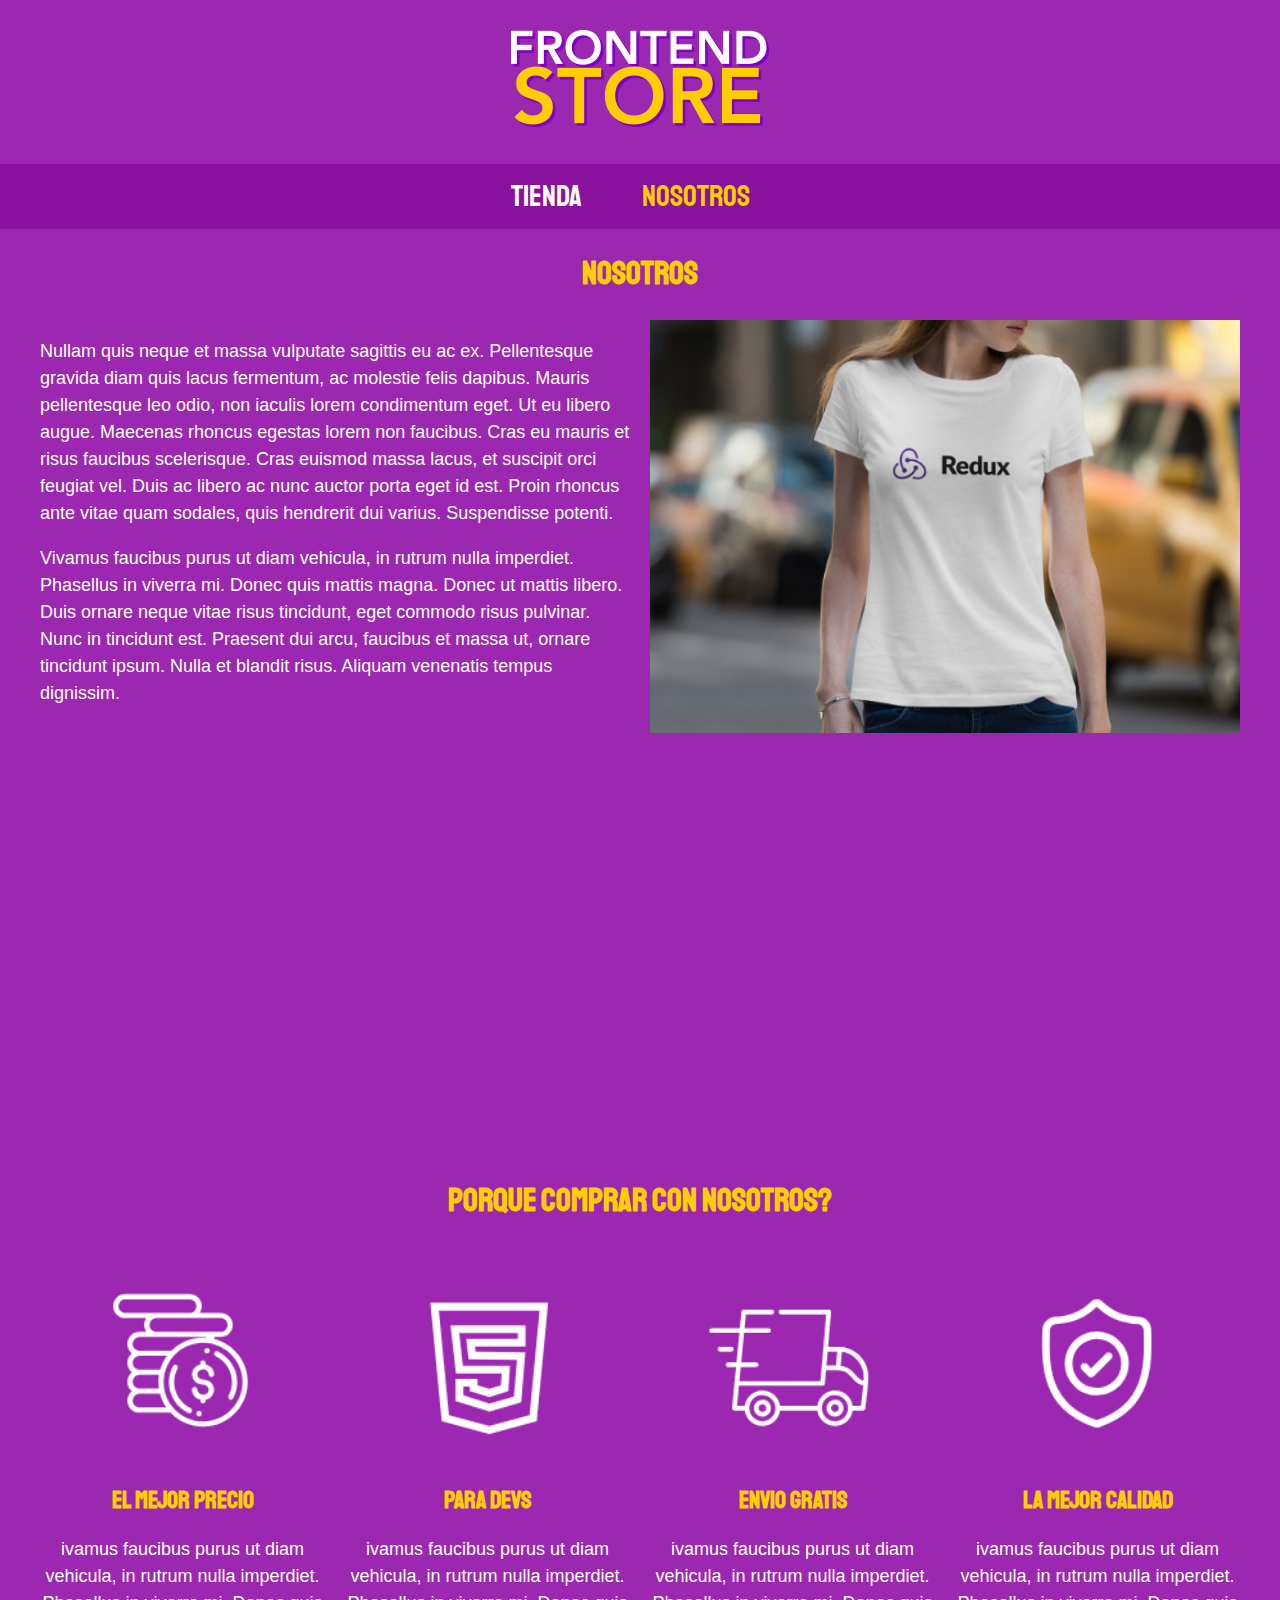
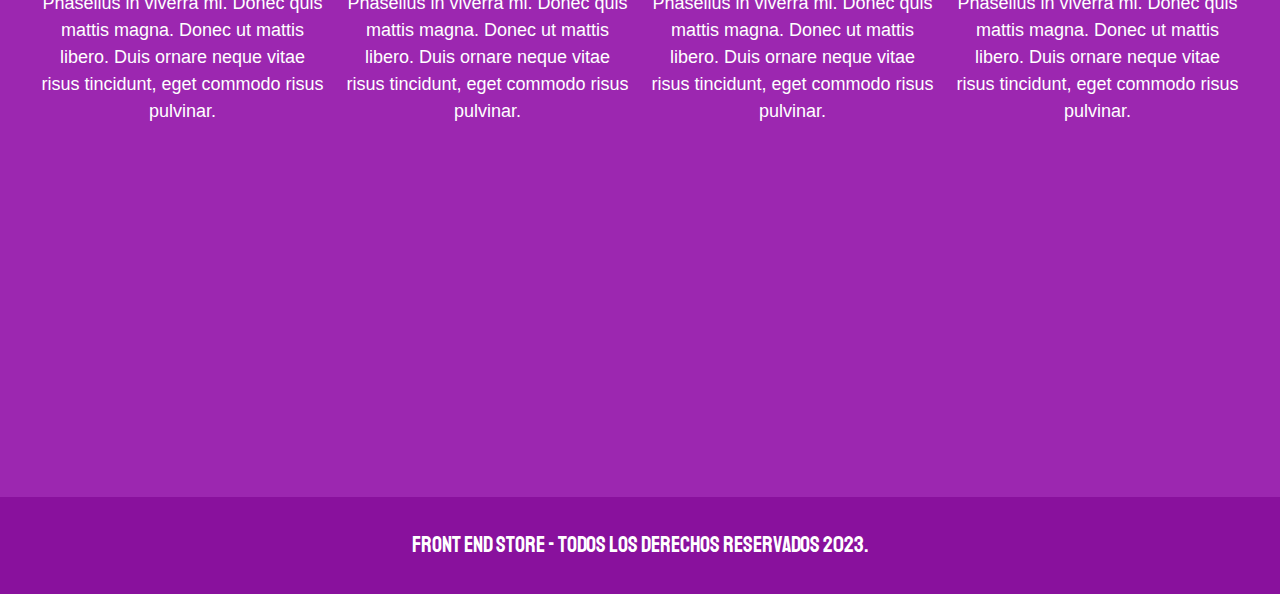
<file: FRONTEND STORE/Nosotros.html>
<!DOCTYPE html>
<html lang="en">
<head>
    <meta charset="UTF-8">
    <meta name="viewport" content="width=, initial-scale=1.0">
    <title>Frontend Store</title>
    <link rel="preconnect" href="https://fonts.googleapis.com">
    <link rel="preconnect" href="https://fonts.gstatic.com" crossorigin>
    <link href="https://fonts.googleapis.com/css2?family=Staatliches&display=swap" rel="stylesheet">
    <link href="css/style.css" rel="stylesheet">
    <link href="css/normalize.css" rel="stylesheet">
</head>
<body>
    <header class="header">
        <a href="index.html">
            <img class="header__logo" src="img/logo.png" alt="logotipo"> 
        </a>
    </header>

    <nav class="navegacion">
        <a class="navegacion__enlace" href="index.html">Tienda</a>
        <a class="navegacion__enlace navegacion__enlace--activo" href="Nosotross.html">Nosotros</a>
    </nav>

    <main class="contenedor">
        <h1>Nosotros</h1>

        <div class="nosotros">
            <div class="nosotros__contenido">
                <p>
                    Nullam quis neque et massa vulputate sagittis eu ac ex. Pellentesque gravida diam quis lacus fermentum, 
                    ac molestie felis dapibus. Mauris pellentesque leo odio, non iaculis lorem condimentum eget. Ut eu libero augue. 
                    Maecenas rhoncus egestas lorem non faucibus. Cras eu mauris et risus faucibus scelerisque. Cras euismod massa lacus, et suscipit orci feugiat vel.
                    Duis ac libero ac nunc auctor porta eget id est. Proin rhoncus ante vitae quam sodales, quis hendrerit dui varius. Suspendisse potenti.
                </p>
                <p>
                    Vivamus faucibus purus ut diam vehicula, in rutrum nulla imperdiet. 
                    Phasellus in viverra mi. Donec quis mattis magna. Donec ut mattis libero. 
                    Duis ornare neque vitae risus tincidunt, eget commodo risus pulvinar. 
                    Nunc in tincidunt est. Praesent dui arcu, faucibus et massa ut, ornare tincidunt ipsum. 
                    Nulla et blandit risus. Aliquam venenatis tempus dignissim.
                </p>
            </div>
            <img class="nosotros__imagen" src="img/nosotros.jpg" alt="imagen nosotros">
        </div>
      
    </main>

    <section class="contenedor comprar">
        <h2 class="comprar__titulo">Porque comprar con nosotros?</h2>
        
        <div class="bloques">
            <div class="bloque">
                <img class="bloque__imagen" src="img/icono_1.png" alt="porque comprar">
                <h3 class="bloque__titulo">El Mejor Precio</h3>
                <p> ivamus faucibus purus ut diam vehicula, in rutrum nulla imperdiet. 
                    Phasellus in viverra mi. Donec quis mattis magna. Donec ut mattis libero. 
                    Duis ornare neque vitae risus tincidunt, eget commodo risus pulvinar. 
                </p>
            </div>

            <div class="bloque">
                <img class="bloque__imagen" src="img/icono_2.png" alt="porque comprar">
                <h3 class="bloque__titulo">Para Devs</h3>
                <p> ivamus faucibus purus ut diam vehicula, in rutrum nulla imperdiet. 
                    Phasellus in viverra mi. Donec quis mattis magna. Donec ut mattis libero. 
                    Duis ornare neque vitae risus tincidunt, eget commodo risus pulvinar. 
                </p>
            </div>

            <div class="bloque">
                <img class="bloque__imagen" src="img/icono_3.png" alt="porque comprar">
                <h3 class="bloque__titulo">Envio Gratis</h3>
                <p> ivamus faucibus purus ut diam vehicula, in rutrum nulla imperdiet. 
                    Phasellus in viverra mi. Donec quis mattis magna. Donec ut mattis libero. 
                    Duis ornare neque vitae risus tincidunt, eget commodo risus pulvinar. 
                </p>
            </div> 
    
            <div class="bloque">
                <img class="bloque__imagen" src="img/icono_4.png" alt="porque comprar">
                <h3 class="bloque__titulo">La Mejor Calidad</h3>
                <p> ivamus faucibus purus ut diam vehicula, in rutrum nulla imperdiet. 
                    Phasellus in viverra mi. Donec quis mattis magna. Donec ut mattis libero. 
                    Duis ornare neque vitae risus tincidunt, eget commodo risus pulvinar. 
                </p>
             </div>
        </div>
    </section>

    <footer class="footer">
        <p class="footer__texto">Front End Store - Todos los derechos Reservados 2023.</p>
    </footer>
</body>


</html>
</file>
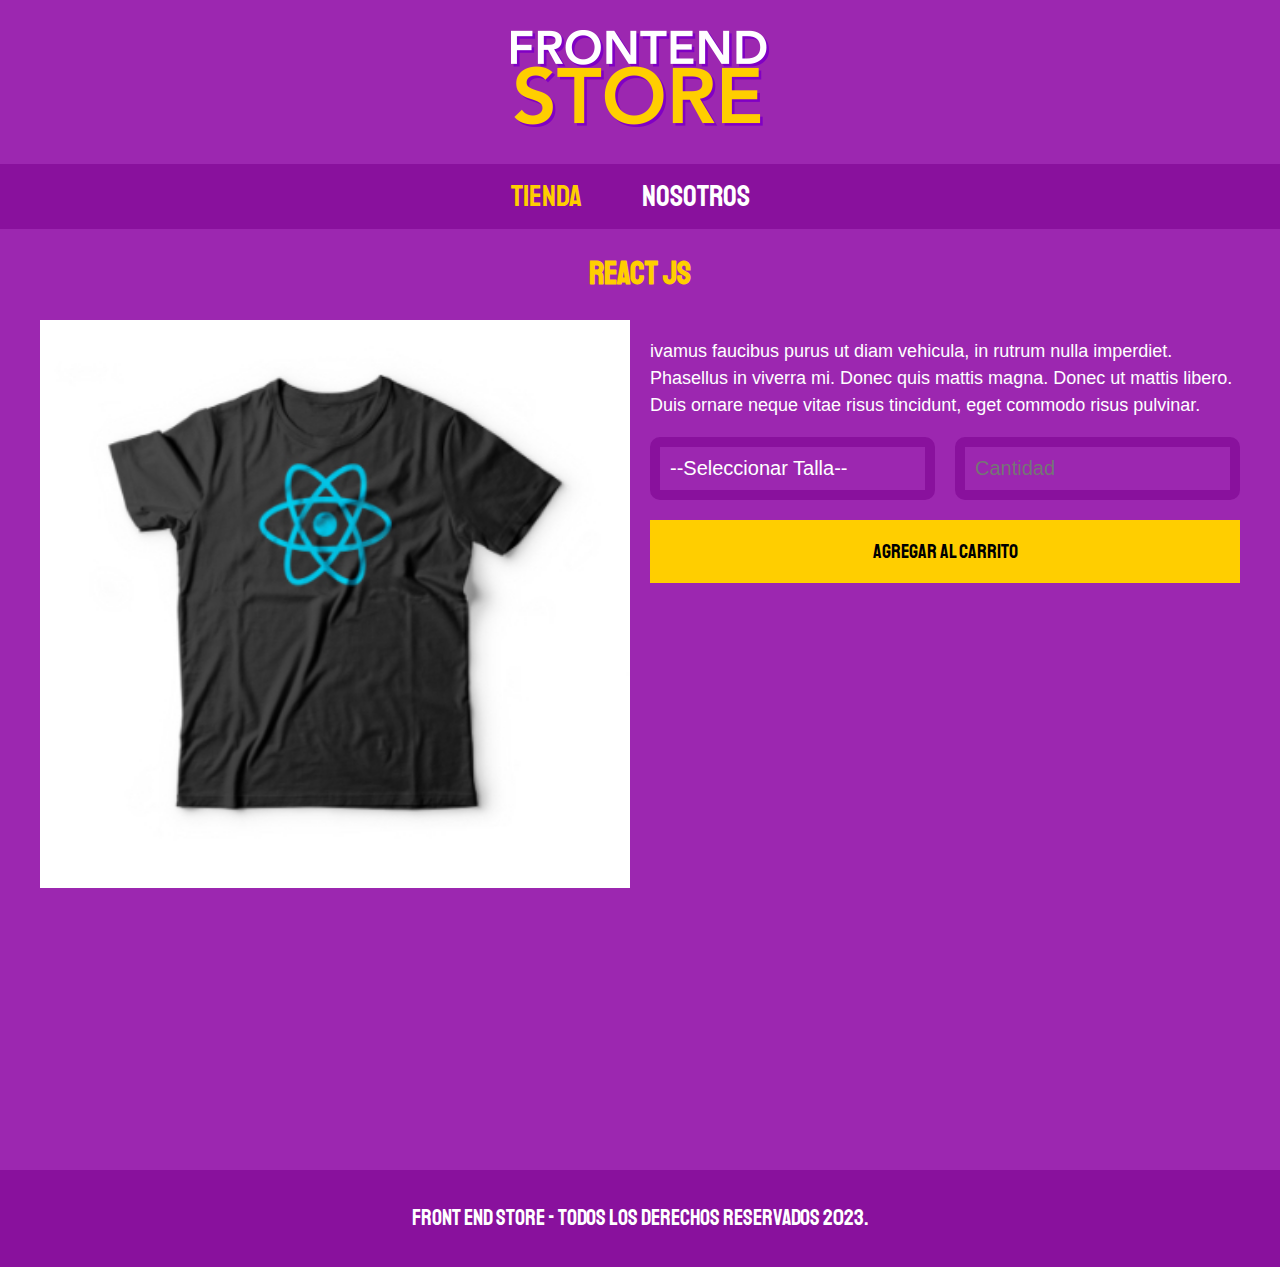
<file: FRONTEND STORE/Producto.html>
<!DOCTYPE html>
<html lang="en">
<head>
    <meta charset="UTF-8">
    <meta name="viewport" content="width=, initial-scale=1.0">
    <title>Frontend Store</title>
    <link rel="preconnect" href="https://fonts.googleapis.com">
    <link rel="preconnect" href="https://fonts.gstatic.com" crossorigin>
    <link href="https://fonts.googleapis.com/css2?family=Staatliches&display=swap" rel="stylesheet">
    <link href="css/style.css" rel="stylesheet">
    <link href="css/normalize.css" rel="stylesheet">
</head>
<body>
    <header class="header">
        <a href="index.html">
            <img class="header__logo" src="img/logo.png" alt="logotipo"> 
        </a>
    </header>

    <nav class="navegacion">
        <a class="navegacion__enlace navegacion__enlace--activo" href="index.html">Tienda</a>
        <a class="navegacion__enlace" href="Nosotros.html">Nosotros</a>
    </nav>

    <main class="contenedor">
        <h1>React JS</h1>

        <div class="camisa">
            <img class="camisa__imagen" src="img/3.jpg" alt="Imagen del Producto">

            <div class="camisa__contenido">
                <p>
                    ivamus faucibus purus ut diam vehicula, in rutrum nulla imperdiet. 
                    Phasellus in viverra mi. Donec quis mattis magna. Donec ut mattis libero. 
                    Duis ornare neque vitae risus tincidunt, eget commodo risus pulvinar. 
                </p>

                <form class="formulario">
                    <select class="formulario__campo">
                        <option disabled selected>--Seleccionar Talla--</option>
                        <option>Chica</option>
                        <option>Mediana</option>
                        <option>Grande</option>
                    </select>
                    <input class="formulario__campo" type="number" placeholder="Cantidad" min="1" >
                    <input class="formulario__submit" type="submit" value="Agregar al Carrito">
                </form>
            </div>
        </div>
    </main>


    <footer class="footer">
        <p class="footer__texto">Front End Store - Todos los derechos Reservados 2023. </p>
    </footer>
</body>


</html>
</file>
<file: BLOG CAFE/css/styles.css>
:root {
    --fuenteHeading: 'PT Sans', sans-serif;
    --fuenteParrafos: 'Open Sans', sans-serif;

    --primario: #784D3C;
    --gris: #e1e1e1;
    --blanco: #ffffff;
    --negro: #000000;
}

html {
    box-sizing: border-box;
    font-size: 62.5%; /* 1 rem = 10px */
}

*, *::before, *:after {
    box-sizing: inherit;
}

body {
    font-family: var(--fuenteParrafos);
    font-size: 1.6rem;
    line-height: 2;
}

/* Globales */ 

.contenedor {
    max-width: 120rem;
    width: 90%;
    margin: 0 auto;
}

a {
    text-decoration: none;
}

h1, h2, h3, h4 {
    font-family: var(--fuenteHeading);
}
h1 {
    font-size: 4.8rem;
}
h2 {
    font-size: 4rem;
}
h3 {
    font-size: 3.2rem;
}
h4 {
    font-size: 2.8rem;
}

img {
    max-width: 100%;
}

/*Utilidades*/ 
.no-margin {
    margin: 0;
}

.no-padding {
    padding: 0;
}

.centrar-texto {
    text-align: center;
}

/* Header */ 

.webp .header {
    background-image: url(../img/banner.webp);
}

.no-webp .header {
    background-image: url(../img/banner.jpg);
}

.header {
    height: 45rem;
    background-size: cover;
    background-repeat: no-repeat;
    background-position: center center; /* aparece doble center porque la imagen se tiene que centrar en los dos ejes */

}

.header__texto {
    text-align: center;
    color: var(--blanco);
    margin-top: 5rem;
}

@media (min-width: 768px) {
    .header__texto {
        margin-top: 15rem;
    }
}

/* logo */



@media (min-width: 768px) {
        .barra {
        display: flex;
        justify-content: space-between;
        align-items: center;
    }
}

.logo {
    color: var(--blanco);
    margin: ;
}

.logo__nombre {
    font-weight: 400;
}

.logo__bold {
    font-weight: 700;
}

/* Navegacion */

@media (min-width: 768px) {
    .navegacion {
        display: flex;
        gap: 2rem;
    }
}

.navegacion__enlace {
    display: block;
    text-align: center;
    font-size: 1.8rem;
    color: var(--blanco);
}

@media (min-width: 768px) {
    .contenido-principal {
        display: grid;
        grid-template-columns: 2fr 1fr;
        column-gap: 4rem;
    }
}

.entrada {
    border-bottom: 1px solid var(--gris);
    margin-bottom: 2rem;
}

.entrada:last-of-type {
    border: none;
    margin-bottom: 0;
}

.boton {
    display: block;
    font-family: var(--fuenteHeading);
    color: var(--blanco);
    text-align: center;
    padding: 1rem 3rem;
    font-size: 1.8rem;
    text-transform: uppercase;
    font-weight: 700;
    margin-bottom: 2rem;
    border: none;

}
@media (min-width: 768px) {
    .boton {
        display: inline-block;
    }
}

.boton:hover {
    cursor: pointer;
}

.boton--primario {
    background-color: var(--negro);
}
.boton--secundario {
    background-color: var(--primario);
}

.cursos {
    list-style: none;
}

.widget-curso {
    border-bottom: 1px solid var(--gris);
    margin-bottom: 2rem;
}

.widget-curso:last-of-type {
    border: none;
    margin-bottom: none;
}


.widget-curso__label {
   font-family: var(--fuenteHeading);
   font-weight: bold;
}

.widget-curso__info {
    font-weight: normal;

}

.widget-curso__label,
.widget-curso__info  {
    font-size: 2rem;
}

/*footer*/
.footer {
   background-color: var(--negro);
   padding-bottom: 3rem;
   margin-top: 4rem;
}

/** sobre nosotros **/
@media (min-width: 768px) {     
    
    .sobre-nosotros {
        display: grid;
        grid-template-columns: repeat(2, 1fr);
        column-gap: 2rem; /** -- codigo con la misma funcion que el de arriba de flexbox -- **/
    }

} 

/** cursos **/
.curso {
    padding: 3rem 0;
    border-bottom: 1px solid var(--gris);
}

@media (min-width: 768px) {
    .curso {
        display: grid;
        grid-template-columns: 1fr 2fr;
        column-gap: 2rem;
    }
}

.curso:last-of-type {
    border: none;
}

.curso__label {
    font-family: var(--fuenteHeading);
    font-weight: bold;
}
 
 .curso__info {
     font-weight: normal;
}
 
 .curso__label,
 .curso__info  {
     font-size: 2rem;
}
 
/** contacto **/
.contacto-bg {
    background-image: url(../img/contacto.jpg);
    height: 40rem;
    background-size: cover;
    background-repeat: no-repeat;
}

.formulario {
    background-color: var(--blanco);
    margin: -5rem auto 0 auto;
    width: 95%;
    padding: 5rem;
}

.campo {
    display: flex;
    margin-bottom: 2rem;
    gap: 2rem;

}

.campo__label {
    flex: 0 0 9rem;
    text-align: right;
}

.campo__field {
    flex: 1rem;
    border: 1px solid var(--gris);
}

.campo__field--textarea {
    height: 20rem;
}
</file>
<file: FRONTEND STORE/css/style.css>
:root {
    --primario: #9C27B0;
    --primarioOscuro: #89119D;
    --secundario: #FFCE00;
    --secundarioOscuro: rgb(233,287,2);
    --blanco: #FFF;
    --negro: #000;

    --fuentePrincipal: 'Staatliches', cursive;

}


html {
    box-sizing: border-box;
    font-size: 62.5%;
  }

*, *:before, *:after {
    box-sizing: inherit;
}

/** Globales **/

body {
    background-color: var(--primario);
    font-size: 1.6rem;
    line-height: 1.5;
}

p {
    font-size: 1.8rem;
    font-family: Arial, Helvetica, sans-serif;
    color: var(--blanco);
}

a {
    text-decoration: none;
}

img {
    width: 100%; 
}

.contenedor {
    max-width: 95%;
    margin: 0 auto;
    min-height: 100vh;
}

@media (min-width: 768px) {
    .contenedor {
         max-width: 120rem;
    } 
}

h1, h2, h3 {
    text-align: center;
    color: var(--secundario);
    font-family: var(--fuentePrincipal);
}

h1 {
    font-size: 4rem;
}

h2 {
    font-size: 3.2rem;
}

h3 {
    font-size: 2.4rem;
}

/** Header **/

.header {
    display: flex;
    justify-content: center;
}

.header__logo {
    margin: 3rem 0;
}


/** Footer **/

.footer {
    background-color: var(--primarioOscuro);
    padding: 1rem 0;
    margin-top: 2rem;
}

.footer__texto {
    text-align: center;
    font-family: var(--fuentePrincipal);
    font-size: 2.2rem;
}

/** Navegacion **/
.navegacion {
    background-color: var(--primarioOscuro);
    padding: 1rem 0;
    display: flex;
    justify-content: center;
    gap: 4rem; /* el gap se utiliza para separar el texto es una forma nueva */
}

.navegacion__enlace {
    font-family: var(--fuentePrincipal);
    color: var(--blanco);
    font-size: 3rem;
    margin-right: 2rem;
}

.navegacion__enlace--activo,
.navegacion__enlace:hover {
    color: var(--secundario);
}

/** Grid **/
.grid {
    display: grid;
    grid-template-columns: repeat(2, minmax(0, 1fr));
    gap: 2rem;
}

@media (min-width: 768px) {
        .grid {
            grid-template-columns: repeat(3, 1fr); /* se utiliza esta media querie para dar la forma de tres columnas en las imagenes */
        }
}

/* Producto */
.producto {
    background-color: var(--primarioOscuro);
    padding: 1rem;
}

.producto__nombre {
    font-size: 4rem;
}

.producto__precio {
    font-size: 4rem;
    color: var(--secundario);
}

.producto__nombre,
.producto__precio {
    font-family: var(--fuentePrincipal);
    margin: 1rem 0;
    text-align: center;
    line-height: 1.2;
}

/** Graficos **/
.grafico {
    min-height: 30rem;
    background-repeat: no-repeat; /* se utiliza para evitar que se repita la imagen */
    grid-column: 1 / 3;
    background-size: cover; /* se usa para que la imagen llene todo el espacio que tiene disponible */
}

.grafico--camisas {
    grid-row: 2 / 3;
    background-image: url(../img/grafico1.jpg);
}

.grafico--node {
    background-image: url(../img/grafico2.jpg);
    grid-row: 8 / 9;
}

@media (min-width: 768px) {
        
    .grafico--node {
        grid-row: 5 / 6;
        grid-column: 2 / 4;
    }
}

/*Nosotros */
.nosotros {
    display: grid;
    grid-template-rows: repeat(2, auto);
}

@media (min-width: 768px) {
    .nosotros {
    grid-template-columns: repeat(2, 1fr);
    column-gap: 2rem;
  }
}

.nosotros__imagen {
    grid-row: 1 / 2; /* sirve para mover una imagen en el plano */
}

@media (min-width: 768px) {
    .nosotros__imagen {
        grid-column: 2 / 3;
    }
}

/* Bloques */
.bloques {
    display: grid;
    grid-template-columns: repeat(2, 1fr);
    gap: 2rem;  
}

@media (min-width: 390px)  { /* me ayuda para que el responsively en dispositivos peque;os se visualice correctamente */
    .bloques {
        grid-template-columns: repeat(4, 1fr); /* da la forma de 4 columnas en los iconos */
}

.bloque {
    text-align: center;
}

.bloque__titulo {
    margin: 0;
}

/* Pagina del producto */

@media (min-width: 768px) {
    .camisa {
        display: grid;
        grid-template-columns: repeat(2, 1fr);
        column-gap: 2rem;
    }
}


.formulario {
    display: grid;
    grid-template-columns: repeat(2, minmax(0, 1fr));
    gap: 2rem;
}

.formulario__campo {
    border: 1rem solid var(--primarioOscuro);
    background-color: transparent;
    border-radius: 1rem;
    color: var(--blanco);
    font-size: 2rem;
    font-family: Arial, Helvetica, sans-serif;
    padding: 1rem;
    appearance: none; /* remueve una peque;a flecha que se encuentra en la barra de la talla de las camisas */
    
    
    /* es lo mismo solo mas desglosado 
    border-color: var(--primarioOscuro);
    border-width: 2rem; /* cambia el ancho del borde 
    border-style: solid; */ 
}

.formulario__submit {
    background-color: var(--secundario);
    border: none;
    font-size: 2rem;
    font-family: var(--fuentePrincipal);
    padding: 2rem;
    transition: background-color .3s ease; /* se utiliza para dar esa animacion y cambio de color en el boton submit, se puede usar con otros valores */
    grid-column: 1 / 3;
}

.formulario__submit:hover {
    cursor: pointer;
    background-color: var(--secundarioOscuro);
}
</file>
<file: Survey form/styles.css>
body {
        width: 100%;
        margin: 0;
        background-color: rgba(0, 0, 0, 0.5);
        color: #f5f6f7;
        font-family:sans-serif ;
        font-size: 16px;
        background: url(https://www.todofondos.net/wp-content/uploads/fondo-de-pantalla-azul-2-1536x960.jpg);
        background-position: center center;
        background-repeat: no-repeat; 
        background-size: cover;
    }
    
    h1, p {
        margin: 1em auto;
        text-align: center;
    }
    
    form {
        width: 60vw;
        max-width: 500px;
        min-width: 300px;
        margin: 0 auto;
    padding-bottom: 2em;
    }
    
    
    label{
        display: block;
        margin: 0.5rem 0;
    }
    
    input, select{
        margin: 10px 0 0 0;
        width: 100%;
        min-height: 2em;
    }
    
    .inline {
        width: unset;
        margin: 0 0.5em 0 0;
        vertical-align: middle;
    }
</file>
